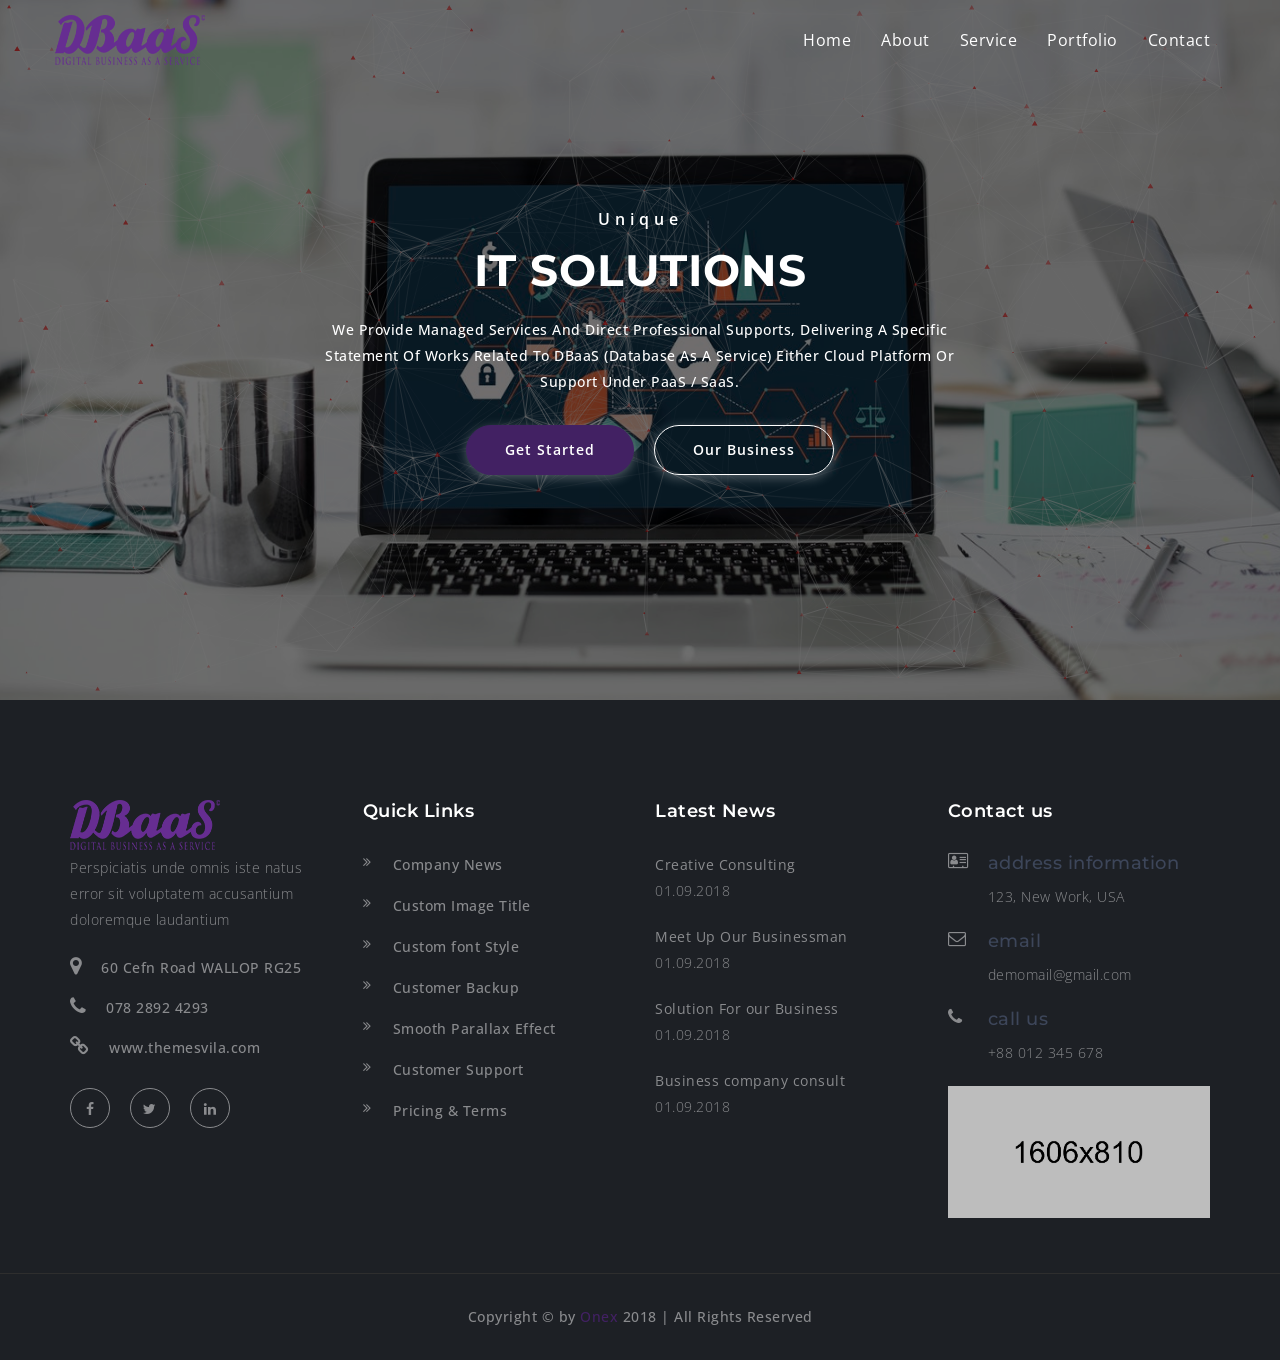
<file: index.html>
<!DOCTYPE HTML>
<html lang="en-US">
	<head>
    <title>DBaaS - IT Solutions</title>
    <base href="dbaas-solutions">
		<meta charset="utf-8">
		<meta http-equiv="X-UA-Compatible" content="IE=edge">
		<meta name="viewport" content="width=device-width, initial-scale=1">
		<link href="https://fonts.googleapis.com/css?family=Montserrat:300,300i,400,400i,500,600,700,800" rel="stylesheet">
		<link href="https://fonts.googleapis.com/css?family=Open+Sans:300,300i,400,400i,600,700,800" rel="stylesheet">
		<link href="assets/css/bootstrap.min.css" rel="stylesheet">
		<link href="assets/fonts/font-awesome.min.css" rel="stylesheet">
		<link href="assets/fonts/themify-icons.css" rel="stylesheet">
		<link href="assets/css/owl.carousel.min.css" rel="stylesheet">
		<link href="assets/css/owl.theme.default.min.css" rel="stylesheet">
		<link href="assets/css/slicknav.min.css" rel="stylesheet">
		<link href="assets/css/lightbox.min.css" rel="stylesheet">
		<link href="assets/css/normalize.css" rel="stylesheet" />
		<link href="assets/css/animate.css" rel="stylesheet" />
		<link href="assets/css/responsive.css" rel="stylesheet">
		<!-- HTML5 shim and Respond.js IE8 support of HTML5 elements and media queries -->
		<!-- WARNING: Respond.js doesn't work if you view the page via file:// -->
		<!--[if lt IE 9]>
		  <script src="https://oss.maxcdn.com/html5shiv/3.7.2/html5shiv.min.js"></script>
		  <script src="https://oss.maxcdn.com/respond/1.4.2/respond.min.js"></script>
		<![endif]-->
	<link rel="stylesheet" href="styles.a20da875c60dab634c15.css"></head>
	
	<body data-spy="scroll" data-offset="80">
	

	
<app-root>
  	<!-- START PRELOADER -->
    <div class="preloader">
      <div class="spinner">
        <div class="double-bounce1"></div>
        <div class="double-bounce2"></div>
      </div>
    </div>
  <!-- END PRELOADER -->		
</app-root>

	
	<script type="text/javascript" src="runtime.ec2944dd8b20ec099bf3.js"></script><script type="text/javascript" src="polyfills.20ab2d163684112c2aba.js"></script><script type="text/javascript" src="main.13037863581347e65330.js"></script></body>
</html>
</file>
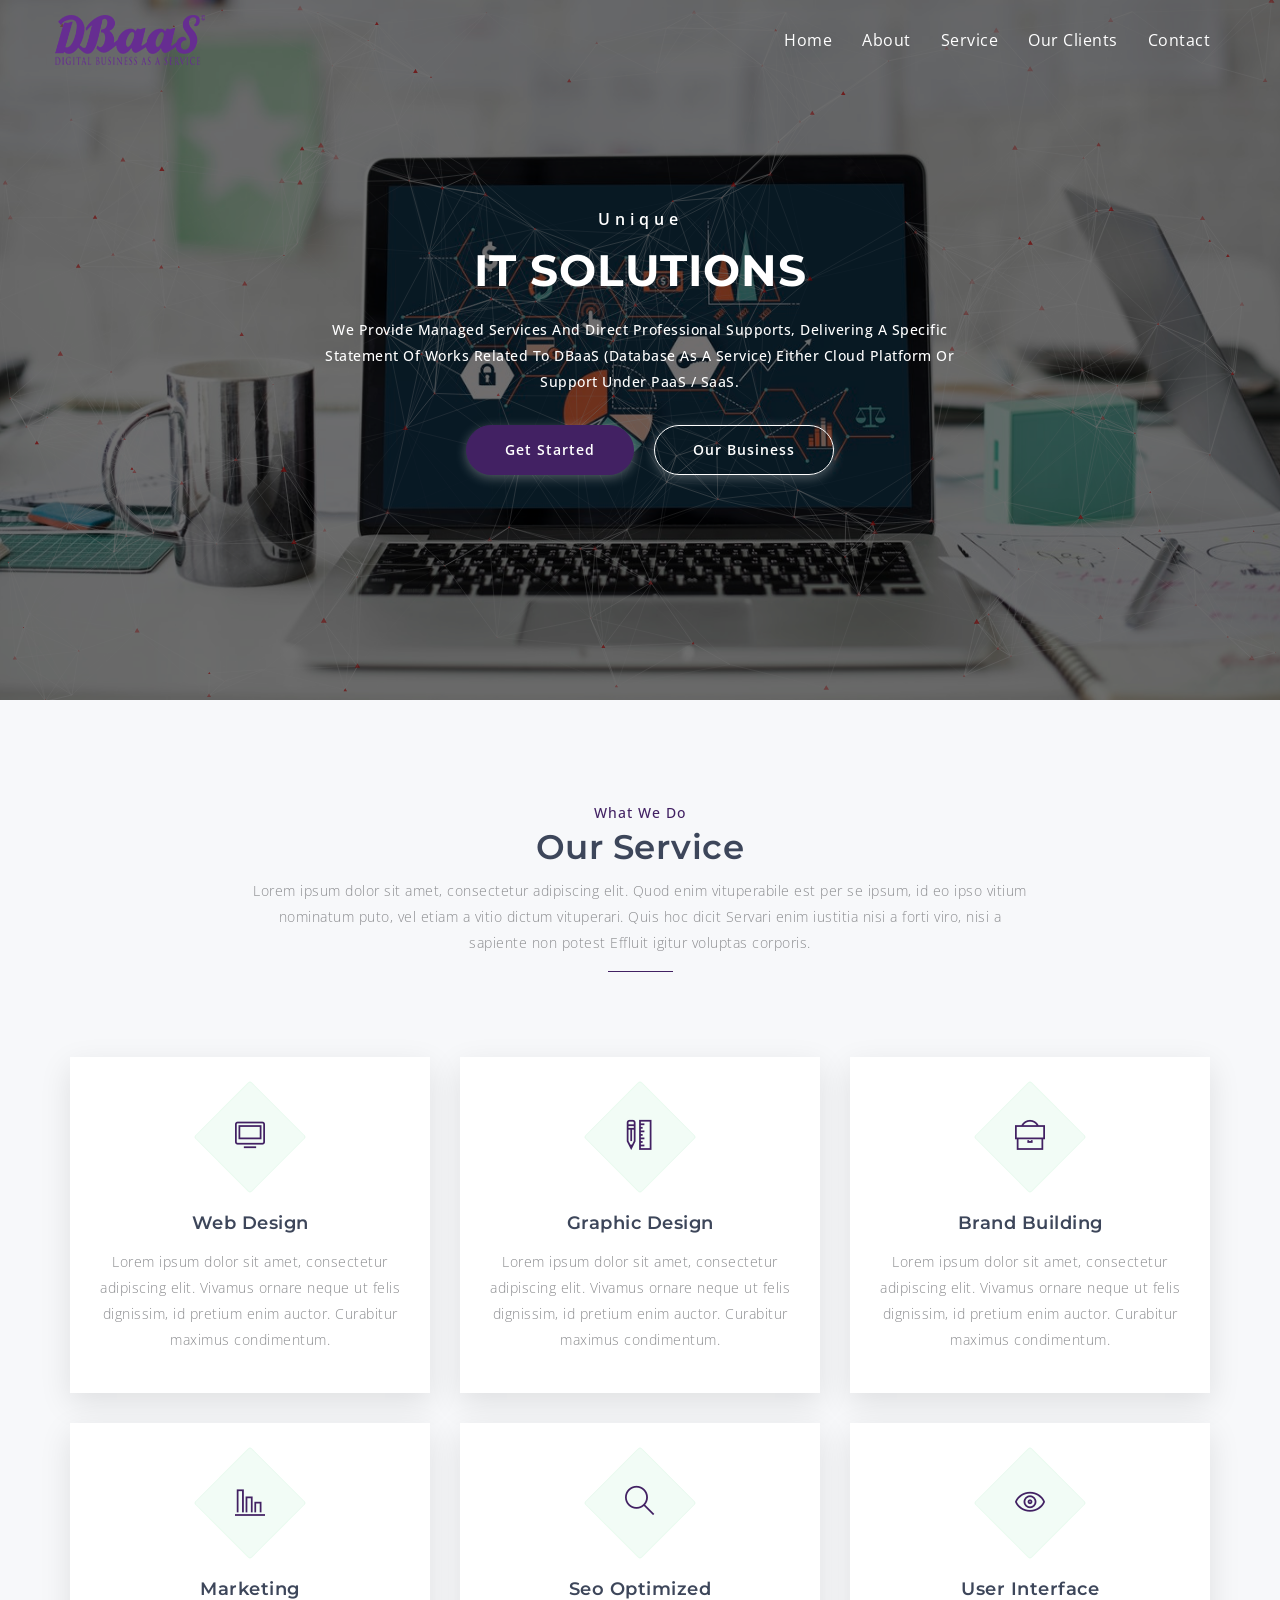
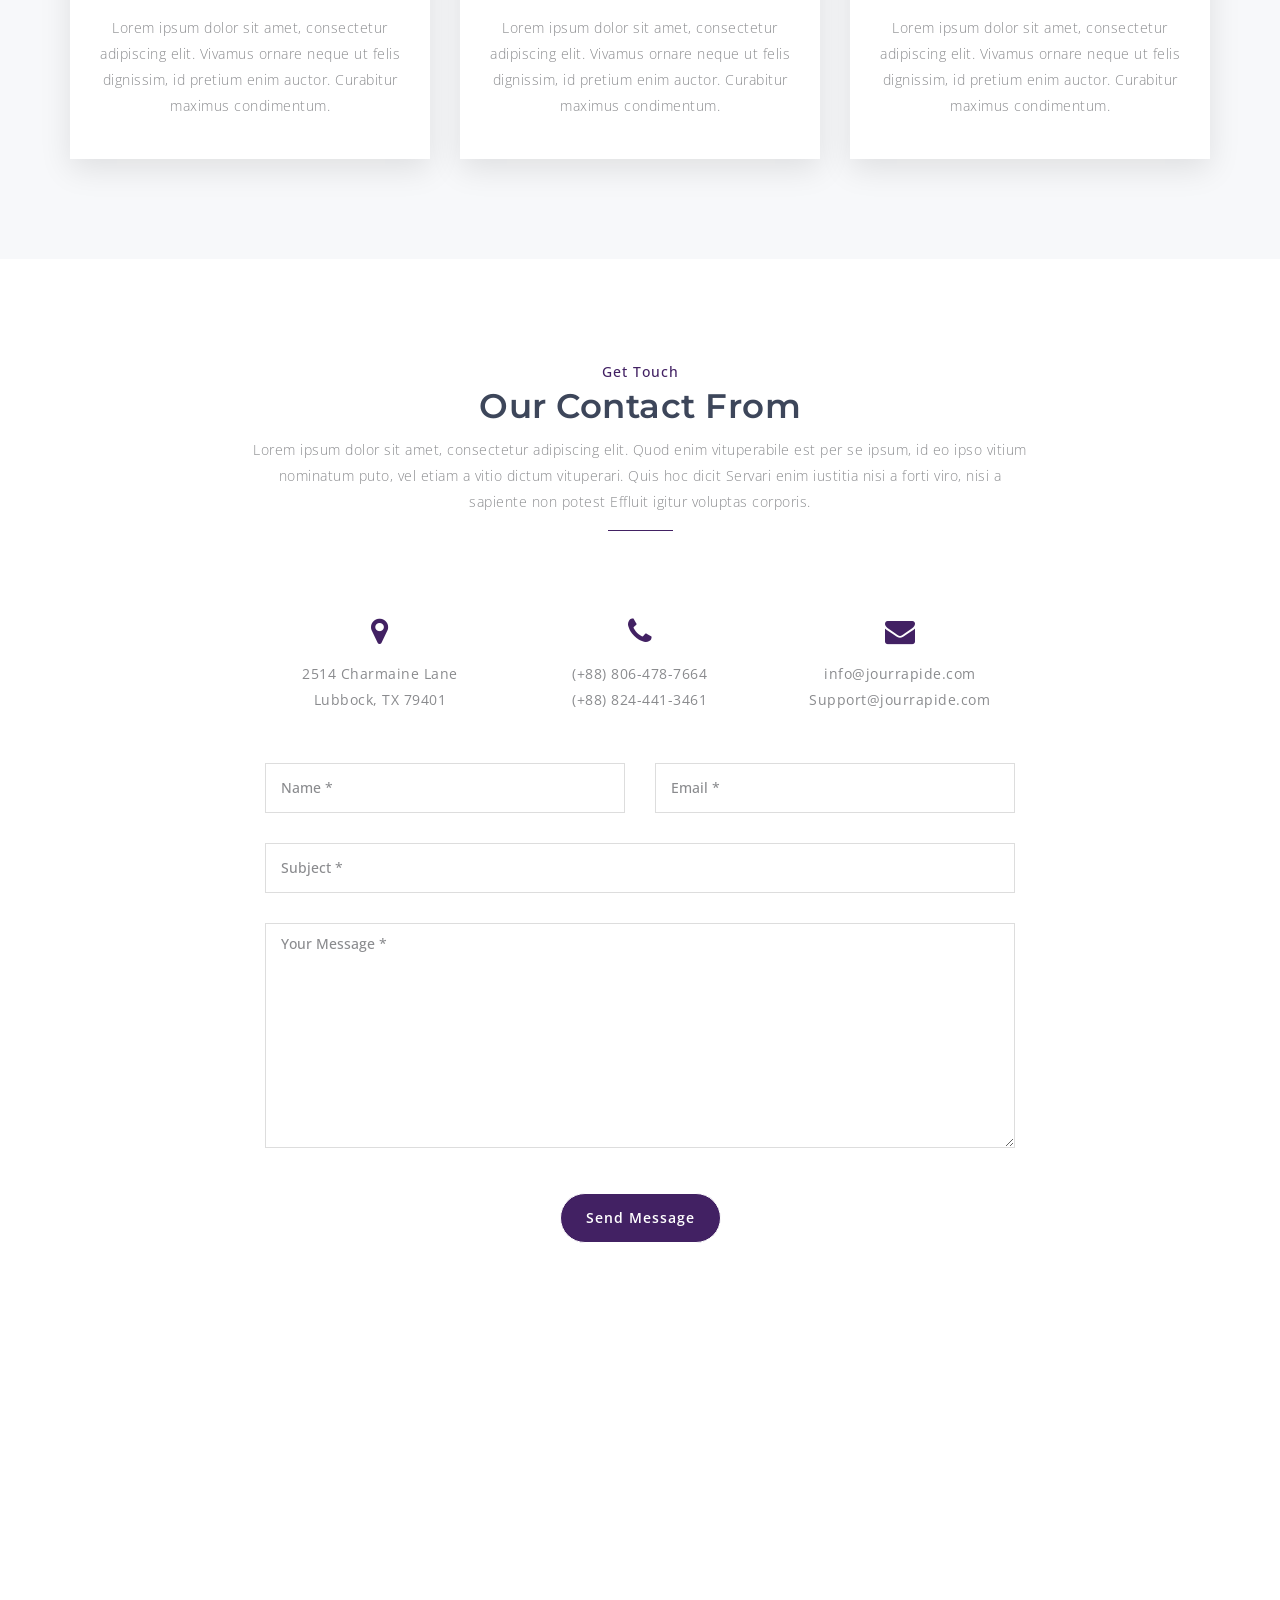
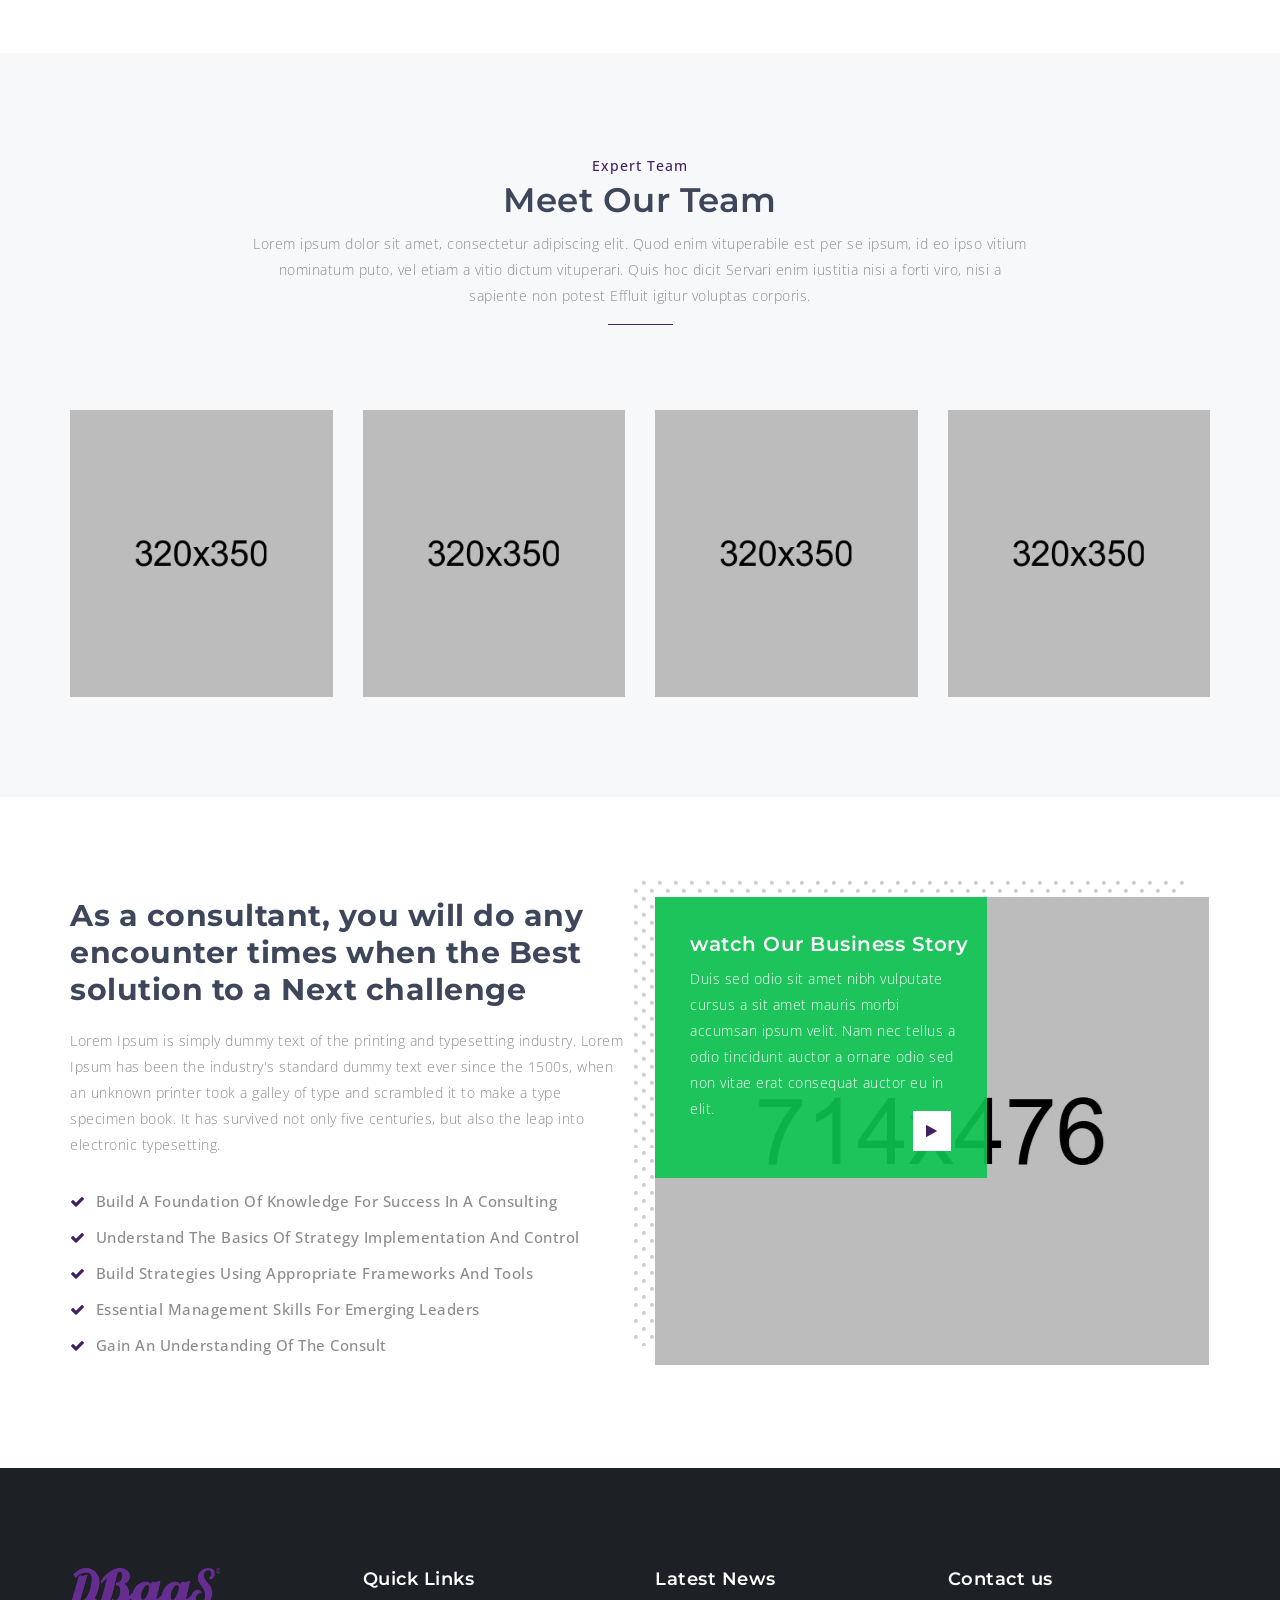
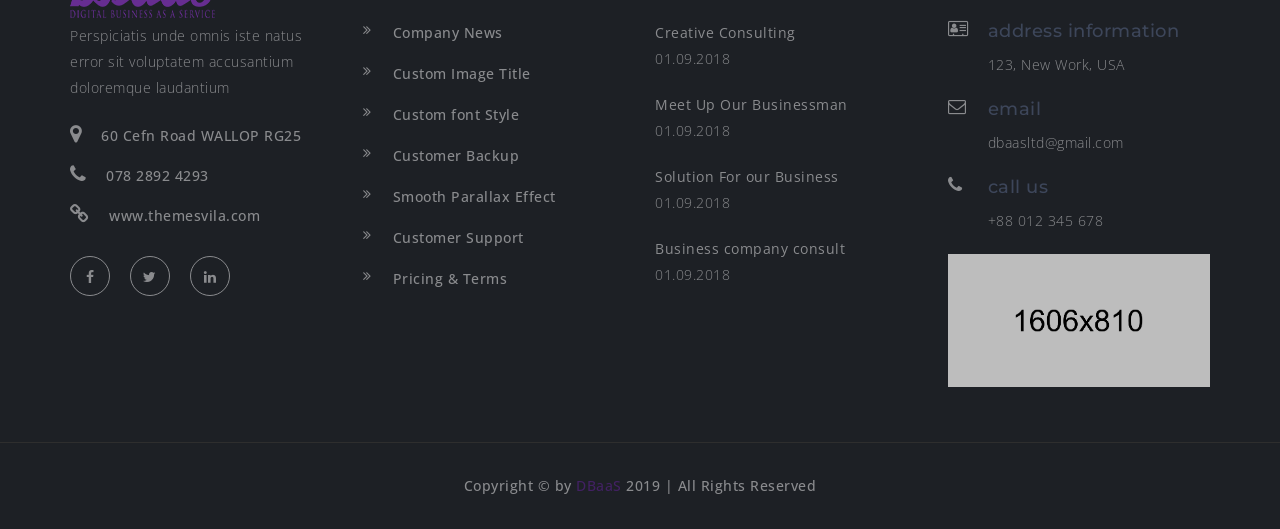
<file: docs/index.html>
<!DOCTYPE HTML>
<html lang="en-US">
	<head>
    <title>DBaaS - IT Solutions</title>
    <base href="dbaas-solution">		<meta charset="utf-8">
		<meta http-equiv="X-UA-Compatible" content="IE=edge">
		<meta name="viewport" content="width=device-width, initial-scale=1">
		<link href="https://fonts.googleapis.com/css?family=Montserrat:300,300i,400,400i,500,600,700,800" rel="stylesheet">
		<link href="https://fonts.googleapis.com/css?family=Open+Sans:300,300i,400,400i,600,700,800" rel="stylesheet">
		<link href="assets/css/bootstrap.min.css" rel="stylesheet">
		<link href="assets/fonts/font-awesome.min.css" rel="stylesheet">
		<link href="assets/fonts/themify-icons.css" rel="stylesheet">
		<link href="assets/css/owl.carousel.min.css" rel="stylesheet">
		<link href="assets/css/owl.theme.default.min.css" rel="stylesheet">
		<link href="assets/css/slicknav.min.css" rel="stylesheet">
		<link href="assets/css/lightbox.min.css" rel="stylesheet">
		<link href="assets/css/normalize.css" rel="stylesheet" />
		<link href="assets/css/animate.css" rel="stylesheet" />
		<link href="assets/css/responsive.css" rel="stylesheet">
		<!-- HTML5 shim and Respond.js IE8 support of HTML5 elements and media queries -->
		<!-- WARNING: Respond.js doesn't work if you view the page via file:// -->
		<!--[if lt IE 9]>
		  <script src="https://oss.maxcdn.com/html5shiv/3.7.2/html5shiv.min.js"></script>
		  <script src="https://oss.maxcdn.com/respond/1.4.2/respond.min.js"></script>
		<![endif]-->
	<link rel="stylesheet" href="styles.3904269468c58698eb0a.css"></head>
	
	<body data-spy="scroll" data-offset="80">
	

	
<app-root>
  	<!-- START PRELOADER -->
    <div class="preloader">
      <div class="spinner">
        <div class="double-bounce1"></div>
        <div class="double-bounce2"></div>
      </div>
    </div>
  <!-- END PRELOADER -->		
</app-root>

	
	<script type="text/javascript" src="runtime.ec2944dd8b20ec099bf3.js"></script><script type="text/javascript" src="polyfills.4c686a24ea7995742446.js"></script><script type="text/javascript" src="main.d52f32dde9e08d12f000.js"></script></body>
</html>
</file>
<file: assets/fonts/themify-icons.css>
@font-face {
	font-family: 'themify';
	src:url('themify.eot?-fvbane');
	src:url('themify.eot?#iefix-fvbane') format('embedded-opentype'),
		url('themify.woff?-fvbane') format('woff'),
		url('themify.ttf?-fvbane') format('truetype'),
		url('themify.svg?-fvbane#themify') format('svg');
	font-weight: normal;
	font-style: normal;
}

[class^="ti-"], [class*=" ti-"] {
	font-family: 'themify';
	speak: none;
	font-style: normal;
	font-weight: normal;
	font-variant: normal;
	text-transform: none;
	line-height: 1;

	/* Better Font Rendering =========== */
	-webkit-font-smoothing: antialiased;
	-moz-osx-font-smoothing: grayscale;
}

.ti-wand:before {
	content: "\e600";
}
.ti-volume:before {
	content: "\e601";
}
.ti-user:before {
	content: "\e602";
}
.ti-unlock:before {
	content: "\e603";
}
.ti-unlink:before {
	content: "\e604";
}
.ti-trash:before {
	content: "\e605";
}
.ti-thought:before {
	content: "\e606";
}
.ti-target:before {
	content: "\e607";
}
.ti-tag:before {
	content: "\e608";
}
.ti-tablet:before {
	content: "\e609";
}
.ti-star:before {
	content: "\e60a";
}
.ti-spray:before {
	content: "\e60b";
}
.ti-signal:before {
	content: "\e60c";
}
.ti-shopping-cart:before {
	content: "\e60d";
}
.ti-shopping-cart-full:before {
	content: "\e60e";
}
.ti-settings:before {
	content: "\e60f";
}
.ti-search:before {
	content: "\e610";
}
.ti-zoom-in:before {
	content: "\e611";
}
.ti-zoom-out:before {
	content: "\e612";
}
.ti-cut:before {
	content: "\e613";
}
.ti-ruler:before {
	content: "\e614";
}
.ti-ruler-pencil:before {
	content: "\e615";
}
.ti-ruler-alt:before {
	content: "\e616";
}
.ti-bookmark:before {
	content: "\e617";
}
.ti-bookmark-alt:before {
	content: "\e618";
}
.ti-reload:before {
	content: "\e619";
}
.ti-plus:before {
	content: "\e61a";
}
.ti-pin:before {
	content: "\e61b";
}
.ti-pencil:before {
	content: "\e61c";
}
.ti-pencil-alt:before {
	content: "\e61d";
}
.ti-paint-roller:before {
	content: "\e61e";
}
.ti-paint-bucket:before {
	content: "\e61f";
}
.ti-na:before {
	content: "\e620";
}
.ti-mobile:before {
	content: "\e621";
}
.ti-minus:before {
	content: "\e622";
}
.ti-medall:before {
	content: "\e623";
}
.ti-medall-alt:before {
	content: "\e624";
}
.ti-marker:before {
	content: "\e625";
}
.ti-marker-alt:before {
	content: "\e626";
}
.ti-arrow-up:before {
	content: "\e627";
}
.ti-arrow-right:before {
	content: "\e628";
}
.ti-arrow-left:before {
	content: "\e629";
}
.ti-arrow-down:before {
	content: "\e62a";
}
.ti-lock:before {
	content: "\e62b";
}
.ti-location-arrow:before {
	content: "\e62c";
}
.ti-link:before {
	content: "\e62d";
}
.ti-layout:before {
	content: "\e62e";
}
.ti-layers:before {
	content: "\e62f";
}
.ti-layers-alt:before {
	content: "\e630";
}
.ti-key:before {
	content: "\e631";
}
.ti-import:before {
	content: "\e632";
}
.ti-image:before {
	content: "\e633";
}
.ti-heart:before {
	content: "\e634";
}
.ti-heart-broken:before {
	content: "\e635";
}
.ti-hand-stop:before {
	content: "\e636";
}
.ti-hand-open:before {
	content: "\e637";
}
.ti-hand-drag:before {
	content: "\e638";
}
.ti-folder:before {
	content: "\e639";
}
.ti-flag:before {
	content: "\e63a";
}
.ti-flag-alt:before {
	content: "\e63b";
}
.ti-flag-alt-2:before {
	content: "\e63c";
}
.ti-eye:before {
	content: "\e63d";
}
.ti-export:before {
	content: "\e63e";
}
.ti-exchange-vertical:before {
	content: "\e63f";
}
.ti-desktop:before {
	content: "\e640";
}
.ti-cup:before {
	content: "\e641";
}
.ti-crown:before {
	content: "\e642";
}
.ti-comments:before {
	content: "\e643";
}
.ti-comment:before {
	content: "\e644";
}
.ti-comment-alt:before {
	content: "\e645";
}
.ti-close:before {
	content: "\e646";
}
.ti-clip:before {
	content: "\e647";
}
.ti-angle-up:before {
	content: "\e648";
}
.ti-angle-right:before {
	content: "\e649";
}
.ti-angle-left:before {
	content: "\e64a";
}
.ti-angle-down:before {
	content: "\e64b";
}
.ti-check:before {
	content: "\e64c";
}
.ti-check-box:before {
	content: "\e64d";
}
.ti-camera:before {
	content: "\e64e";
}
.ti-announcement:before {
	content: "\e64f";
}
.ti-brush:before {
	content: "\e650";
}
.ti-briefcase:before {
	content: "\e651";
}
.ti-bolt:before {
	content: "\e652";
}
.ti-bolt-alt:before {
	content: "\e653";
}
.ti-blackboard:before {
	content: "\e654";
}
.ti-bag:before {
	content: "\e655";
}
.ti-move:before {
	content: "\e656";
}
.ti-arrows-vertical:before {
	content: "\e657";
}
.ti-arrows-horizontal:before {
	content: "\e658";
}
.ti-fullscreen:before {
	content: "\e659";
}
.ti-arrow-top-right:before {
	content: "\e65a";
}
.ti-arrow-top-left:before {
	content: "\e65b";
}
.ti-arrow-circle-up:before {
	content: "\e65c";
}
.ti-arrow-circle-right:before {
	content: "\e65d";
}
.ti-arrow-circle-left:before {
	content: "\e65e";
}
.ti-arrow-circle-down:before {
	content: "\e65f";
}
.ti-angle-double-up:before {
	content: "\e660";
}
.ti-angle-double-right:before {
	content: "\e661";
}
.ti-angle-double-left:before {
	content: "\e662";
}
.ti-angle-double-down:before {
	content: "\e663";
}
.ti-zip:before {
	content: "\e664";
}
.ti-world:before {
	content: "\e665";
}
.ti-wheelchair:before {
	content: "\e666";
}
.ti-view-list:before {
	content: "\e667";
}
.ti-view-list-alt:before {
	content: "\e668";
}
.ti-view-grid:before {
	content: "\e669";
}
.ti-uppercase:before {
	content: "\e66a";
}
.ti-upload:before {
	content: "\e66b";
}
.ti-underline:before {
	content: "\e66c";
}
.ti-truck:before {
	content: "\e66d";
}
.ti-timer:before {
	content: "\e66e";
}
.ti-ticket:before {
	content: "\e66f";
}
.ti-thumb-up:before {
	content: "\e670";
}
.ti-thumb-down:before {
	content: "\e671";
}
.ti-text:before {
	content: "\e672";
}
.ti-stats-up:before {
	content: "\e673";
}
.ti-stats-down:before {
	content: "\e674";
}
.ti-split-v:before {
	content: "\e675";
}
.ti-split-h:before {
	content: "\e676";
}
.ti-smallcap:before {
	content: "\e677";
}
.ti-shine:before {
	content: "\e678";
}
.ti-shift-right:before {
	content: "\e679";
}
.ti-shift-left:before {
	content: "\e67a";
}
.ti-shield:before {
	content: "\e67b";
}
.ti-notepad:before {
	content: "\e67c";
}
.ti-server:before {
	content: "\e67d";
}
.ti-quote-right:before {
	content: "\e67e";
}
.ti-quote-left:before {
	content: "\e67f";
}
.ti-pulse:before {
	content: "\e680";
}
.ti-printer:before {
	content: "\e681";
}
.ti-power-off:before {
	content: "\e682";
}
.ti-plug:before {
	content: "\e683";
}
.ti-pie-chart:before {
	content: "\e684";
}
.ti-paragraph:before {
	content: "\e685";
}
.ti-panel:before {
	content: "\e686";
}
.ti-package:before {
	content: "\e687";
}
.ti-music:before {
	content: "\e688";
}
.ti-music-alt:before {
	content: "\e689";
}
.ti-mouse:before {
	content: "\e68a";
}
.ti-mouse-alt:before {
	content: "\e68b";
}
.ti-money:before {
	content: "\e68c";
}
.ti-microphone:before {
	content: "\e68d";
}
.ti-menu:before {
	content: "\e68e";
}
.ti-menu-alt:before {
	content: "\e68f";
}
.ti-map:before {
	content: "\e690";
}
.ti-map-alt:before {
	content: "\e691";
}
.ti-loop:before {
	content: "\e692";
}
.ti-location-pin:before {
	content: "\e693";
}
.ti-list:before {
	content: "\e694";
}
.ti-light-bulb:before {
	content: "\e695";
}
.ti-Italic:before {
	content: "\e696";
}
.ti-info:before {
	content: "\e697";
}
.ti-infinite:before {
	content: "\e698";
}
.ti-id-badge:before {
	content: "\e699";
}
.ti-hummer:before {
	content: "\e69a";
}
.ti-home:before {
	content: "\e69b";
}
.ti-help:before {
	content: "\e69c";
}
.ti-headphone:before {
	content: "\e69d";
}
.ti-harddrives:before {
	content: "\e69e";
}
.ti-harddrive:before {
	content: "\e69f";
}
.ti-gift:before {
	content: "\e6a0";
}
.ti-game:before {
	content: "\e6a1";
}
.ti-filter:before {
	content: "\e6a2";
}
.ti-files:before {
	content: "\e6a3";
}
.ti-file:before {
	content: "\e6a4";
}
.ti-eraser:before {
	content: "\e6a5";
}
.ti-envelope:before {
	content: "\e6a6";
}
.ti-download:before {
	content: "\e6a7";
}
.ti-direction:before {
	content: "\e6a8";
}
.ti-direction-alt:before {
	content: "\e6a9";
}
.ti-dashboard:before {
	content: "\e6aa";
}
.ti-control-stop:before {
	content: "\e6ab";
}
.ti-control-shuffle:before {
	content: "\e6ac";
}
.ti-control-play:before {
	content: "\e6ad";
}
.ti-control-pause:before {
	content: "\e6ae";
}
.ti-control-forward:before {
	content: "\e6af";
}
.ti-control-backward:before {
	content: "\e6b0";
}
.ti-cloud:before {
	content: "\e6b1";
}
.ti-cloud-up:before {
	content: "\e6b2";
}
.ti-cloud-down:before {
	content: "\e6b3";
}
.ti-clipboard:before {
	content: "\e6b4";
}
.ti-car:before {
	content: "\e6b5";
}
.ti-calendar:before {
	content: "\e6b6";
}
.ti-book:before {
	content: "\e6b7";
}
.ti-bell:before {
	content: "\e6b8";
}
.ti-basketball:before {
	content: "\e6b9";
}
.ti-bar-chart:before {
	content: "\e6ba";
}
.ti-bar-chart-alt:before {
	content: "\e6bb";
}
.ti-back-right:before {
	content: "\e6bc";
}
.ti-back-left:before {
	content: "\e6bd";
}
.ti-arrows-corner:before {
	content: "\e6be";
}
.ti-archive:before {
	content: "\e6bf";
}
.ti-anchor:before {
	content: "\e6c0";
}
.ti-align-right:before {
	content: "\e6c1";
}
.ti-align-left:before {
	content: "\e6c2";
}
.ti-align-justify:before {
	content: "\e6c3";
}
.ti-align-center:before {
	content: "\e6c4";
}
.ti-alert:before {
	content: "\e6c5";
}
.ti-alarm-clock:before {
	content: "\e6c6";
}
.ti-agenda:before {
	content: "\e6c7";
}
.ti-write:before {
	content: "\e6c8";
}
.ti-window:before {
	content: "\e6c9";
}
.ti-widgetized:before {
	content: "\e6ca";
}
.ti-widget:before {
	content: "\e6cb";
}
.ti-widget-alt:before {
	content: "\e6cc";
}
.ti-wallet:before {
	content: "\e6cd";
}
.ti-video-clapper:before {
	content: "\e6ce";
}
.ti-video-camera:before {
	content: "\e6cf";
}
.ti-vector:before {
	content: "\e6d0";
}
.ti-themify-logo:before {
	content: "\e6d1";
}
.ti-themify-favicon:before {
	content: "\e6d2";
}
.ti-themify-favicon-alt:before {
	content: "\e6d3";
}
.ti-support:before {
	content: "\e6d4";
}
.ti-stamp:before {
	content: "\e6d5";
}
.ti-split-v-alt:before {
	content: "\e6d6";
}
.ti-slice:before {
	content: "\e6d7";
}
.ti-shortcode:before {
	content: "\e6d8";
}
.ti-shift-right-alt:before {
	content: "\e6d9";
}
.ti-shift-left-alt:before {
	content: "\e6da";
}
.ti-ruler-alt-2:before {
	content: "\e6db";
}
.ti-receipt:before {
	content: "\e6dc";
}
.ti-pin2:before {
	content: "\e6dd";
}
.ti-pin-alt:before {
	content: "\e6de";
}
.ti-pencil-alt2:before {
	content: "\e6df";
}
.ti-palette:before {
	content: "\e6e0";
}
.ti-more:before {
	content: "\e6e1";
}
.ti-more-alt:before {
	content: "\e6e2";
}
.ti-microphone-alt:before {
	content: "\e6e3";
}
.ti-magnet:before {
	content: "\e6e4";
}
.ti-line-double:before {
	content: "\e6e5";
}
.ti-line-dotted:before {
	content: "\e6e6";
}
.ti-line-dashed:before {
	content: "\e6e7";
}
.ti-layout-width-full:before {
	content: "\e6e8";
}
.ti-layout-width-default:before {
	content: "\e6e9";
}
.ti-layout-width-default-alt:before {
	content: "\e6ea";
}
.ti-layout-tab:before {
	content: "\e6eb";
}
.ti-layout-tab-window:before {
	content: "\e6ec";
}
.ti-layout-tab-v:before {
	content: "\e6ed";
}
.ti-layout-tab-min:before {
	content: "\e6ee";
}
.ti-layout-slider:before {
	content: "\e6ef";
}
.ti-layout-slider-alt:before {
	content: "\e6f0";
}
.ti-layout-sidebar-right:before {
	content: "\e6f1";
}
.ti-layout-sidebar-none:before {
	content: "\e6f2";
}
.ti-layout-sidebar-left:before {
	content: "\e6f3";
}
.ti-layout-placeholder:before {
	content: "\e6f4";
}
.ti-layout-menu:before {
	content: "\e6f5";
}
.ti-layout-menu-v:before {
	content: "\e6f6";
}
.ti-layout-menu-separated:before {
	content: "\e6f7";
}
.ti-layout-menu-full:before {
	content: "\e6f8";
}
.ti-layout-media-right-alt:before {
	content: "\e6f9";
}
.ti-layout-media-right:before {
	content: "\e6fa";
}
.ti-layout-media-overlay:before {
	content: "\e6fb";
}
.ti-layout-media-overlay-alt:before {
	content: "\e6fc";
}
.ti-layout-media-overlay-alt-2:before {
	content: "\e6fd";
}
.ti-layout-media-left-alt:before {
	content: "\e6fe";
}
.ti-layout-media-left:before {
	content: "\e6ff";
}
.ti-layout-media-center-alt:before {
	content: "\e700";
}
.ti-layout-media-center:before {
	content: "\e701";
}
.ti-layout-list-thumb:before {
	content: "\e702";
}
.ti-layout-list-thumb-alt:before {
	content: "\e703";
}
.ti-layout-list-post:before {
	content: "\e704";
}
.ti-layout-list-large-image:before {
	content: "\e705";
}
.ti-layout-line-solid:before {
	content: "\e706";
}
.ti-layout-grid4:before {
	content: "\e707";
}
.ti-layout-grid3:before {
	content: "\e708";
}
.ti-layout-grid2:before {
	content: "\e709";
}
.ti-layout-grid2-thumb:before {
	content: "\e70a";
}
.ti-layout-cta-right:before {
	content: "\e70b";
}
.ti-layout-cta-left:before {
	content: "\e70c";
}
.ti-layout-cta-center:before {
	content: "\e70d";
}
.ti-layout-cta-btn-right:before {
	content: "\e70e";
}
.ti-layout-cta-btn-left:before {
	content: "\e70f";
}
.ti-layout-column4:before {
	content: "\e710";
}
.ti-layout-column3:before {
	content: "\e711";
}
.ti-layout-column2:before {
	content: "\e712";
}
.ti-layout-accordion-separated:before {
	content: "\e713";
}
.ti-layout-accordion-merged:before {
	content: "\e714";
}
.ti-layout-accordion-list:before {
	content: "\e715";
}
.ti-ink-pen:before {
	content: "\e716";
}
.ti-info-alt:before {
	content: "\e717";
}
.ti-help-alt:before {
	content: "\e718";
}
.ti-headphone-alt:before {
	content: "\e719";
}
.ti-hand-point-up:before {
	content: "\e71a";
}
.ti-hand-point-right:before {
	content: "\e71b";
}
.ti-hand-point-left:before {
	content: "\e71c";
}
.ti-hand-point-down:before {
	content: "\e71d";
}
.ti-gallery:before {
	content: "\e71e";
}
.ti-face-smile:before {
	content: "\e71f";
}
.ti-face-sad:before {
	content: "\e720";
}
.ti-credit-card:before {
	content: "\e721";
}
.ti-control-skip-forward:before {
	content: "\e722";
}
.ti-control-skip-backward:before {
	content: "\e723";
}
.ti-control-record:before {
	content: "\e724";
}
.ti-control-eject:before {
	content: "\e725";
}
.ti-comments-smiley:before {
	content: "\e726";
}
.ti-brush-alt:before {
	content: "\e727";
}
.ti-youtube:before {
	content: "\e728";
}
.ti-vimeo:before {
	content: "\e729";
}
.ti-twitter:before {
	content: "\e72a";
}
.ti-time:before {
	content: "\e72b";
}
.ti-tumblr:before {
	content: "\e72c";
}
.ti-skype:before {
	content: "\e72d";
}
.ti-share:before {
	content: "\e72e";
}
.ti-share-alt:before {
	content: "\e72f";
}
.ti-rocket:before {
	content: "\e730";
}
.ti-pinterest:before {
	content: "\e731";
}
.ti-new-window:before {
	content: "\e732";
}
.ti-microsoft:before {
	content: "\e733";
}
.ti-list-ol:before {
	content: "\e734";
}
.ti-linkedin:before {
	content: "\e735";
}
.ti-layout-sidebar-2:before {
	content: "\e736";
}
.ti-layout-grid4-alt:before {
	content: "\e737";
}
.ti-layout-grid3-alt:before {
	content: "\e738";
}
.ti-layout-grid2-alt:before {
	content: "\e739";
}
.ti-layout-column4-alt:before {
	content: "\e73a";
}
.ti-layout-column3-alt:before {
	content: "\e73b";
}
.ti-layout-column2-alt:before {
	content: "\e73c";
}
.ti-instagram:before {
	content: "\e73d";
}
.ti-google:before {
	content: "\e73e";
}
.ti-github:before {
	content: "\e73f";
}
.ti-flickr:before {
	content: "\e740";
}
.ti-facebook:before {
	content: "\e741";
}
.ti-dropbox:before {
	content: "\e742";
}
.ti-dribbble:before {
	content: "\e743";
}
.ti-apple:before {
	content: "\e744";
}
.ti-android:before {
	content: "\e745";
}
.ti-save:before {
	content: "\e746";
}
.ti-save-alt:before {
	content: "\e747";
}
.ti-yahoo:before {
	content: "\e748";
}
.ti-wordpress:before {
	content: "\e749";
}
.ti-vimeo-alt:before {
	content: "\e74a";
}
.ti-twitter-alt:before {
	content: "\e74b";
}
.ti-tumblr-alt:before {
	content: "\e74c";
}
.ti-trello:before {
	content: "\e74d";
}
.ti-stack-overflow:before {
	content: "\e74e";
}
.ti-soundcloud:before {
	content: "\e74f";
}
.ti-sharethis:before {
	content: "\e750";
}
.ti-sharethis-alt:before {
	content: "\e751";
}
.ti-reddit:before {
	content: "\e752";
}
.ti-pinterest-alt:before {
	content: "\e753";
}
.ti-microsoft-alt:before {
	content: "\e754";
}
.ti-linux:before {
	content: "\e755";
}
.ti-jsfiddle:before {
	content: "\e756";
}
.ti-joomla:before {
	content: "\e757";
}
.ti-html5:before {
	content: "\e758";
}
.ti-flickr-alt:before {
	content: "\e759";
}
.ti-email:before {
	content: "\e75a";
}
.ti-drupal:before {
	content: "\e75b";
}
.ti-dropbox-alt:before {
	content: "\e75c";
}
.ti-css3:before {
	content: "\e75d";
}
.ti-rss:before {
	content: "\e75e";
}
.ti-rss-alt:before {
	content: "\e75f";
}
</file>
<file: assets/css/responsive.css>
@media(max-width: 991px){
	.nav>li>a {
		padding: 15px 12px;
	}
	.main_menu li a {
		font-size: 14px;
	}
	.gradient_bg h1, .single-slide-item h1{
		font-size: 30px;
	}
	.gradient_bg p,
	.single-slide-item p{
		max-width: 85%;
	}
	.quick_quote h3 {
		font-size: 24px;
	}
	.single_about_area {
		margin-bottom: 50px;
	}
	.section_heading p {
		max-width: 680px;
	}
	.single_counter.md_no_border {
		border: none;
	}
	.testi_content {
		padding: 60px 80px;
	}
	.testimonial{
		margin: 0 120px;
		padding-bottom: 60px;
	}
	.signup_form .sub_btn{
		margin-top: 10px;
	}
	.single_footer {
		margin-bottom: 30px;
	}
}

@media (max-width:767px) {
	.navbar-brand { padding-left: 20px; }
	.main_menu{
		display:none;
	}
	.mobile-nav{
		display:block;
	}
	.slicknav_btn {
		background: transparent;
		border-radius: 0px;
		margin: 0 20px 0;
		font-size: 28px;
	}
	.slicknav_nav ul{
		margin: 0 0 20px 20px;
	}
	.slicknav_nav {
		background: #fff;
		width: 678px;
		margin: 0 auto;
	}
	.navbar-default .navbar-nav>li>a {
		color: #222;
	}
	.navbar-default.sticky_menu .slicknav_nav ul{
		margin: 0 0 0 20px;
	}
	.navbar-default.sticky_menu .slicknav_menu .slicknav_icon-bar{
		background-color: #0cc652;
	}
	.navbar-default.sticky_menu .slicknav_nav {
		width: 100%;
	}
	.navbar-default .slicknav_menu ul li a{
		padding-bottom: 0;
		transition: all 0.3s ease;
	}
	.navbar-default.sticky_menu .slicknav_menu ul li a{
		padding-bottom: 0;
		transition: all 0.3s ease;
	}
	.slicknav_menu {
		background: transparent;
		margin: 0;
		padding: 0;
	}
	.carousel-control{ display: none; }
	.single_counter.sm_border_none{
		border: none;
	}
	.newsletter {
		padding: 50px 0 105px;
	}
}
</file>
<file: styles.a20da875c60dab634c15.css>
body{font-family:"Open Sans",sans-serif;font-size:14px;color:#3d465a;font-weight:500;line-height:26px;letter-spacing:.5px;overflow-x:hidden}h1,h2,h3,h4,h5,h6{font-family:Montserrat,sans-serif;font-weight:600;line-height:normal}p{font-size:14px;font-weight:300;color:#8a8b8e;margin:0}ul{list-style:none;margin:0;padding:0}a:focus,a:hover{outline:0;text-decoration:none}img{max-width:100%}.padding_0{padding:0}.preloader{background:#fff;bottom:0;left:0;position:fixed;right:0;top:0;z-index:99999}.spinner{width:50px;height:50px;position:absolute;top:50%;left:50%;margin:-25px 0 0 -25px;font-size:10px;text-indent:-12345px;z-index:10000}.double-bounce1,.double-bounce2{width:100%;height:100%;border-radius:50%;background-color:#422163;opacity:.6;-ms-filter:"progid:DXImageTransform.Microsoft.Alpha(Opacity=60)";position:absolute;top:0;left:0;-webkit-animation:2s ease-in-out infinite sk-bounce;animation:2s ease-in-out infinite sk-bounce}.double-bounce2{-webkit-animation-delay:-1s;animation-delay:-1s}@-webkit-keyframes sk-bounce{0%,100%{-webkit-transform:scale(0)}50%{-webkit-transform:scale(1)}}@keyframes sk-bounce{0%,100%{transform:scale(0);-webkit-transform:scale(0)}50%{transform:scale(1);-webkit-transform:scale(1)}}.slide_content .slider_btn,.slide_content.slider_btn{background:0 0;border:1px solid #fff;margin-left:20px;border-radius:30px;box-shadow:0 3px 12px 0 rgba(255,255,255,.3);color:#fff;font-size:14px;margin-bottom:20px;padding:14px 38px;text-transform:capitalize;font-weight:600;letter-spacing:1px;transition:all .3s ease 0s}.slide_content .slider_btn.active_btn,.slide_content .slider_btn:hover{color:#fff;background:#422163;border-color:#422163;text-decoration:none}.main_btn{font-size:14px;padding:14px 25px;text-transform:capitalize;font-weight:600;letter-spacing:1px;margin-top:15px;border-radius:30px;border:1px solid #fff;background:#fff;color:#422163;transition:all .3s}.main_btn:focus,.main_btn:hover{background:#fff!important;color:#1d2025;border-color:#fff;outline:0}.white_bg .main_btn.wh_btn{background:#422163;color:#fff}.white_bg .main_btn.wh_btn:hover{background:#1d2025!important;color:#fff;border-color:#1d2025}.ct_btn{background:#422163;color:#fff;margin-top:30px}.ct_btn:hover{background:#1d2025!important;color:#fff;border-color:#1d2025}.text_white{color:#fff!important}.gray_bg{background:#f7f8fa}.section_padding{padding:100px 0;overflow:hidden}.pb_70{padding-bottom:70px}.section_heading{position:relative;padding-bottom:70px;overflow:hidden}.section_heading span{color:#422163;font-size:14px;letter-spacing:1px;font-weight:500;text-transform:capitalize;line-height:1}.section_heading h2{font-size:34px;margin-top:0;margin-bottom:10px;font-weight:600;text-transform:capitalize}.section_heading p{max-width:780px;margin:0 auto}.heading_border{margin:15px auto;padding:20p;width:65px;height:1px;background:#422163}.navbar-default{background-color:transparent;border:none;padding:15px 0}.navbar-brand{height:auto;padding:0}.navbar-default .navbar-nav>li>a{color:#fff}.navbar-default .navbar-nav>.active>a,.navbar-default .navbar-nav>.active>a:focus,.navbar-default .navbar-nav>.active>a:hover{color:#422163;background-color:transparent}.navbar-default .navbar-nav>li>a:focus,.navbar-default .navbar-nav>li>a:hover{color:#422163;background:0 0}.main_menu li a{color:#fff;font-size:16px;font-weight:400;letter-spacing:.5px;transition:all linear .3s}.mobile-nav{display:none}.navbar-default.sticky_menu{background-color:#fff;box-shadow:0 -1px 15px rgba(0,0,0,.5);padding:10px 0;width:100%;-webkit-animation:1s .2s both fadeInDown;animation:1s .2s both fadeInDown}.navbar-default.sticky_menu .navbar-nav>.active>a,.navbar-default.sticky_menu .navbar-nav>.active>a:focus,.navbar-default.sticky_menu .navbar-nav>.active>a:hover{color:#422163;background-color:transparent}.navbar-default.sticky_menu .navbar-nav>li>a{color:#1d2025}.navbar-default.sticky_menu .navbar-nav>li>a:hover{color:#422163}#header_area .navbar-toggle{background:#fff}#header_area .navbar-toggle:focus,#header_area .navbar-toggle:hover{background-color:#fff}#header_area .navbar-toggle .icon-bar{background-color:#422163}.welcome-area,.welcome-slider-area,.welcome-slider-area div{height:700px}.welcome-slider-area div.single-slide-item-tablecell,.welcome-slider-area div.single-slide-item-tablecell div{height:auto}.single-slide-item-table{display:table;text-align:center;width:100%}.single-slide-item-tablecell{display:table-cell;vertical-align:middle}.single-slide-item{position:relative;z-index:1}.single-slide-item:after{position:absolute;background:rgba(0,0,0,.56);left:0;top:0;width:100%;height:100%;content:"";z-index:-1}.carousel-fade .carousel-inner .active.left,.carousel-fade .carousel-inner .active.right,.carousel-fade .carousel-inner .item{opacity:1;filter:alpha(opacity=0);opacity:0;filter:alpha(opacity=0)}.slide_content .sm_text{color:#fff;font-size:16px;font-weight:600;margin-bottom:30px;letter-spacing:5px}.slide_content h1{color:#fff;font-size:44px;font-weight:700;margin-bottom:20px;margin-top:10px;letter-spacing:1px;text-transform:uppercase}.slide_content h1 span{color:#fff}.slide_content p{color:#fff;max-width:56%;text-transform:capitalize;margin:0 auto;font-weight:500}.slide_content span{color:#422163}.single_slide_item_button{margin-top:30px}.carousel-control{z-index:1;background-image:none!important;top:46.6%;width:55px;height:55px;border:1px solid #fff;border-radius:30px;line-height:55px;opacity:1;color:#fff;font-weight:400}.carousel-control:hover{background:#422163;border-color:#422163;color:#fff}.carousel-indicators{bottom:100px}#welcome-slide-carousel .carousel-indicators li{width:6px;height:6px;border-color:#fff;margin:0 5px;transition:all .3s ease-in-out}#welcome-slide-carousel .carousel-indicators li:hover{background:#fff;border-color:#fff}#welcome-slide-carousel .carousel-indicators .active{width:25px;background:#fff;border-color:#fff;color:#fff}.carousel-control i{font-size:20px;transition:all .3s ease-in-out}.carousel-control.left{margin-left:30px;transition:all .3s ease-in-out}.carousel-control.left:hover i{margin-left:-12px;color:#fff}.carousel-control.right{margin-right:30px;transition:all .3s ease-in-out}.carousel-control.right:hover i{margin-left:12px;color:#fff}.carousel-fade .carousel-inner .item{transition-property:opacity}.carousel-fade .carousel-inner .active,.carousel-fade .carousel-inner .next.left,.carousel-fade .carousel-inner .prev.right{opacity:1;filter:alpha(opacity=100)}.carousel-fade .carousel-inner .active.left,.carousel-fade .carousel-inner .active.right,.carousel-fade .carousel-inner .next,.carousel-fade .carousel-inner .prev{left:0;-webkit-transform:translate3d(0,0,0);transform:translate3d(0,0,0)}.particles{position:absolute;width:100%;height:100%;top:0}.gradient_bg{background:linear-gradient(136deg,rgba(7,118,49,1) 0,rgba(36,203,99,1) 100%)}.gradient_banner:after{content:"";background:0 0}.quick_quote{color:#fff;background:#422163;padding:30px 0;margin-bottom:-26px}.quick_quote h3{margin-bottom:10px;margin-top:10px;text-transform:capitalize;color:#fff;font-size:30px}.quick_quote p{color:#fff}.single_feature{background:#fff;padding:30px;margin-bottom:30px;position:relative;box-shadow:0 10px 40px rgba(0,0,0,.08)}.single_feature span.number{color:#eee;font-size:130px;position:absolute;top:45px;left:30%;width:100%;opacity:.4;font-weight:500}.single_feature i{font-size:40px;padding:25px 0;color:#422163}.single_feature h4{font-weight:600;font-size:18px;text-transform:capitalize;margin:25px 0 20px;transition:all .3s ease}.single_feature:hover h4{color:#422163}.single_about_area h3{font-size:30px;margin-top:0;margin-bottom:20px;font-weight:700}.single_about{margin-top:30px}.single_about .about_list ul li i{color:#422163;margin-right:10px}.single_about .about_list ul li{color:#8a8b8e;font-size:15px;text-transform:capitalize;margin:10px 0;font-weight:500}.video_area{position:relative;z-index:9}.video_area:before{position:absolute;content:"";top:-4%;left:-4%;width:100%;height:100%;z-index:1;background:url(bg-1.f18ca9de56faf1e15f1f.png)}.video_title{position:absolute;z-index:99;color:#fff;top:25px;left:35px}.video_title h5{font-size:20px}.video_title p{color:#fff;width:278px}.video_content{padding:214px 258px;position:relative;display:inline-block;z-index:9;margin:0}.video_content:before{position:absolute;height:60%;width:60%;left:0;top:0;content:"";z-index:-1;background:rgba(12,198,82,.9)}.video_button a i{color:#422163;border:1px solid #fff;padding:12px;background:#fff}.serviceBox{padding:40px 20px;background:#fff;text-align:center;box-shadow:0 10px 30px rgba(0,0,0,.1);margin-bottom:30px;position:relative;transition:all .3s ease 0s}.serviceBox .service-icon{display:inline-block;width:80px;height:80px;line-height:80px;font-size:30px;color:#422163;margin-bottom:35px;z-index:1;position:relative;transition:all .3s ease 0s}.serviceBox:hover .service-icon{color:#fff}.serviceBox .service-icon:before{content:"";width:100%;height:100%;border-radius:3px;background:rgba(12,198,82,.05);border:1px solid rgba(12,198,82,.05);position:absolute;top:0;left:0;z-index:-1;-webkit-transform:rotate(45deg);transform:rotate(45deg);transition:all .5s ease 0s}.serviceBox:hover .service-icon:before{border-color:#422163;background:#422163}.serviceBox .title{font-size:18px;font-weight:600;text-transform:capitalize;margin:0 0 15px}.serviceBox .description{margin:0}.port_content_wrap{position:relative;overflow:hidden;background:#000;margin:0 auto;width:100%}.port_content_wrap img{transition:all .4s ease-in-out;opacity:.9;margin:0 auto;width:100%}.port_content_wrap:hover img{-webkit-transform:scale(1.2);transform:scale(1.2);-webkit-filter:blur(5px);filter:blur(5px)}.port_content_wrap .caption{position:absolute;bottom:calc(50% - 30px);left:50%;-webkit-transform:translateX(-50%) translateY(50%);transform:translateX(-50%) translateY(50%);z-index:10;text-align:center;width:100%}.port_content_wrap:after,.port_content_wrap:before{position:absolute;content:"";height:0;width:0;background-color:transparent;transition:all .3s ease-in-out;opacity:0}.port_content_wrap:before{border-left:1px solid #fff;border-top:1px solid #fff;top:20px;left:20px;z-index:1}.port_content_wrap:after{border-right:1px solid #fff;border-bottom:1px solid #fff;bottom:20px;right:20px}.port_content_wrap:hover:after,.port_content_wrap:hover:before{height:40px;width:40px;opacity:1}.port_content_wrap .caption h3{color:#fff;margin-top:35px;margin-bottom:0;-webkit-transform:translateY(20px);transform:translateY(20px);transition:all .5s ease-in-out;opacity:0}.port_content_wrap .caption p{-webkit-transform:translateY(50px);transform:translateY(50px);color:rgba(255,255,255,.7);opacity:0;transition:all .5s ease-in-out}.port_content_wrap:hover .caption h3,.port_content_wrap:hover .caption p{opacity:1;-webkit-transform:translateY(0);transform:translateY(0);color:#fff}.port_content_wrap .link-wrap{position:absolute;top:calc(50% - 25px);right:50%;-webkit-transform:translateX(50%) translateY(-50%);transform:translateX(50%) translateY(-50%);z-index:10}.port_content_wrap .link-wrap a{display:inline-block;height:40px;width:40px;line-height:40px;background-color:rgba(0,0,0,.56);text-align:center;color:#fff;font-size:14px;opacity:0;border-radius:50%;transition:all .5s ease-in-out}.port_content_wrap .link-wrap a:first-child{-webkit-transform:translateY(-30px);transform:translateY(-30px);margin-right:5px}.port_content_wrap .link-wrap a:last-child{-webkit-transform:translateY(-60px);transform:translateY(-60px)}.port_content_wrap:hover .link-wrap a{opacity:1;-webkit-transform:translateY(0);transform:translateY(0)}.port_content_wrap .link-wrap a:hover{background-color:rgba(0,0,0,.76)}.our-team{text-align:center;overflow:hidden;margin-bottom:30px;position:relative}.our-team img{width:100%;height:auto}.our-team .team-content{width:100%;height:100%;background:rgba(12,198,82,.8);padding-top:35%;position:absolute;top:0;left:0;-webkit-transform:translateY(100%);transform:translateY(100%);transition:all .4s 0s}.our-team:hover .team-content{-webkit-transform:translateY(0);transform:translateY(0)}.our-team .title{display:block;font-size:18px;font-weight:800;letter-spacing:1px;color:#fff;text-transform:capitalize;margin:0 0 5px}.our-team .post{display:block;font-size:17px;color:#fff}.our-team .social{padding:0;margin:0;list-style:none}.our-team .social li{display:inline-block;margin-top:30px}.our-team .social li a{display:block;width:30px;height:30px;line-height:30px;border-radius:50%;background:#fff;font-size:15px;color:#3d465a;margin-right:5px;transition:all .5s ease 0s}.our-team .social li a:hover{background:#fff;text-decoration:none;color:#422163}#counterup{background:url(counter-bg.a903215b9e525df4bd20.jpg) 0 0/cover;position:relative;z-index:1}#counterup:after{top:0;left:0;content:"";width:100%;height:100%;background:rgba(0,0,0,.6);position:absolute;z-index:-1}.single_counter{margin-bottom:30px;border-right:1px solid #fff}.no_border{border:none}.single_counter i{font-size:30px;color:#fff;padding:15px;border-radius:50%;background:#422163}.single_counter .counter:after{content:"+";color:#fff;font-size:30px;padding-left:3px}.single_counter span{color:#fff;font-size:30px;font-weight:300;display:block;margin:25px 0 15px}.single_counter h4{text-transform:capitalize;font-weight:600;font-size:18px;color:#fff}#skill_area{overflow:hidden;position:relative;z-index:9}#skill_area:after{content:"";position:absolute;top:0;left:0;width:100%;height:100%;background:rgba(255,255,255,.9);z-index:-1}#skill_area .section_title{margin-bottom:30px}#skill_area .section_title h1{position:relative;padding-bottom:20px;margin-top:0;margin-bottom:0}#skill_area .section_title h1:after{content:"";width:40px;height:4px;background:#422163;left:0;bottom:0;position:absolute}.skill_content{margin-top:0}.skill_content .section_divider{float:left}.skill_content p{margin-bottom:30px}.progress_area{float:left;width:100%;margin-bottom:30px!important;margin:0 0 -50px}.skillbar{margin:0 0 20px;float:left;width:100%}.skillbar>span{font-size:15px;line-height:1;display:table;margin:0 0 10px;text-transform:capitalize}.skillbar>.progress{border-radius:0;height:5px;background:rgba(0,0,0,.05);overflow:visible}.skillbar>.progress .progress-bar{height:100%;position:relative;background:#422163}.skillbar>.progress .progress-bar span{position:absolute;right:-8px;bottom:100%;background:#422163;padding:2px 9px;font-size:12px;margin-bottom:-14px;border-radius:2px}.progress,.progress-bar{box-shadow:none}.pricingTable{border:1px solid rgba(12,198,82,.1);text-align:center;background:#422163;margin-bottom:30px;padding:0 0 30px;transition:all .5s ease 0s;position:relative}.listing-badges{position:absolute;top:0;z-index:999;right:0;width:100%;display:block;font-size:15px;padding:0;overflow:hidden;height:100px}.listing-badges .featured{float:left;-webkit-transform:rotate(-45deg);transform:rotate(-45deg);left:-67px;top:17px;position:relative;text-align:center;width:200px;font-size:14px;margin:0;background-color:#fff!important;padding:7px 10px;font-weight:500;color:#422163}.white_bg{border-color:rgba(0,0,0,.1);background:#fff;transition:all .4s}.pricingTable .pricingTable-header{padding:30px 0}.white_bg .heading{color:#3d465a!important}.pricingTable .heading{font-size:24px;font-weight:700;color:#fff;margin:10px 0;text-transform:capitalize}.white_bg .pricing_value{color:#3d465a!important}.pricingTable .pricing_value{margin-top:40px;color:#fff}.pricingTable .currency,.pricingTable .month{font-size:16px}.pricingTable .price-value{font-size:50px}.pricingTable .pricing-content ul{list-style:none;padding:0;margin:0 0 25px}.white_bg .pricing-content ul li{color:#8a8b8e!important}.pricingTable .pricing-content ul li{color:#fff;font-size:14px;line-height:35px}#testimonial{background:url(bg.a903215b9e525df4bd20.jpg) center center/cover;position:relative;z-index:1}#testimonial:after{top:0;left:0;content:"";width:100%;height:100%;background:rgba(255,255,255,.9);position:absolute;z-index:-1}.testi_content{color:#fff;background:#422163;padding:50px}#testimonial-slider{margin-top:75px}.testimonial{margin:0 60px}.testimonial .pic{width:100px;height:100px;border-radius:50%;overflow:hidden;margin:0 auto;top:-60px;left:0;right:0}.testimonial .pic img{width:100%;height:auto}.testimonial .description{text-align:center;font-weight:500;margin:20px 5px;position:relative;font-style:italic}.testimonial .description:before{content:"\f10d";font-family:FontAwesome;font-size:45px;color:#3d465a;position:absolute;top:0;left:-45px}.testimonial .title{display:inline-table;padding:10px 30px;margin:0 auto;font-size:18px;font-weight:500;color:#3d465a;letter-spacing:1px;text-transform:capitalize}.blog-content{background:#fff;padding:20px 20px 30px}.blog-content a h4{font-size:20px;text-transform:inherit;font-weight:600;line-height:28px;margin:10px 0;color:#3d465a}.blog-meta{border-bottom:1px solid #ddd;padding:10px 0;display:block}.blog-meta span{color:#3d465a;font-size:14px;font-weight:700;padding-right:10px}.blog-content a h4:hover{color:#422163}.single-blog{margin-top:30px;box-shadow:1px 1px 30px rgba(0,0,0,.05),-1px -1px 30px rgba(0,0,0,.05);position:relative;margin-bottom:30px}.read-more{color:#3d465a;font-weight:700;display:block;padding-top:10px;transition:all .3s}.read-more:hover{color:#422163}#blog .owl-dots{text-align:center}#blog .owl-dot{display:inline-block;width:10px;height:10px;margin:30px 5px 0;border-radius:30px;background:rgba(12,198,82,.3)}#blog .owl-dot.active,#blog .owl-dot:hover{background:#422163}.newsletter{padding:50px 0;background:#422163;position:relative;z-index:9}.newsletter:after{padding:50px 0;position:absolute;content:"";top:0;left:0;width:100%;height:100%;background:rgba(12,198,82,.9);z-index:-1}.signup_form h3{margin-bottom:10px;margin-top:0;color:#fff;font-size:30px;font-weight:600;text-transform:capitalize}.signup_form p{color:#fff;margin:0}.signup_form input{background:#fff;border-radius:0;border:1px solid #422163;color:#666;margin-bottom:0;transition:all .2s ease 0s;height:46px;line-height:46px;width:354px!important;box-shadow:none}.newsletter_form{margin-top:20px}.signup_form input:focus,.signup_form input:hover{border-color:#422163;background:#fff;box-shadow:none;outline:0}.signup_form .sub_btn{position:absolute;margin-top:1px;padding:11px 27px;box-shadow:none;border-radius:0;margin-left:0}.signup_form input::-moz-placeholder{color:#999;opacity:1}.signup_form input:-ms-input-placeholder{color:#999}.signup_form input::-webkit-input-placeholder{color:#999}#contact{position:relative;z-index:1}.contact_area{position:relative;top:100px;padding:100px 0;margin-top:-100px;background:#fff;z-index:999}.single_details{padding:0 0 50px}.contact_icon{color:#422163;font-size:30px;margin:0 0 15px}.single_details ul li{color:#8a8b8e;font-weight:400}#contact-form input[type=email],#contact-form input[type=password],#contact-form input[type=text]{background:0 0;border-color:#ddd;border-radius:0;box-shadow:none;color:#8a8b8e;height:50px;line-height:50px;padding:10px 15px;margin-bottom:15px;opacity:1;transition:all .3s ease-in-out}.form-control::-moz-placeholder{color:#8a8b8e;opacity:1}.form-control:-ms-input-placeholder{color:#8a8b8e}.form-control::-webkit-input-placeholder{color:#8a8b8e}#contact-form textarea{background:0 0;border-color:#ddd;border-radius:0;box-shadow:none;padding:10px 15px;color:#8a8b8e;height:225px;transition:all .3s ease-in-out}#contact-form input:focus,#contact-form textarea:focus{border-color:#422163;box-shadow:none;outline:0}#map{width:100%;height:410px}#footer{background:#1d2025;padding:100px 0 0}.single_footer img{margin-bottom:5px}.single_footer h4{color:#fff;margin:0 0 30px}.single_footer p{margin:0 0 15px}.sing_footer_about_address{margin-bottom:20px}.sing_footer_about_address ul{margin-left:0;list-style:none;padding-left:0}.sing_footer_about_address ul li{color:#8a8b8e;line-height:40px}.sing_footer_about_address ul li i{font-size:20px;color:#8a8b8e;padding-right:15px}.sing_about_social a{margin-right:20px;width:40px;height:40px;line-height:40px;text-align:center;border:1px solid #8a8b8e;display:inline-block;border-radius:50%;color:#8a8b8e;transition:all .5s}.sing_about_social a:focus,.sing_about_social a:hover{background:#422163;color:#fff;border-color:#422163;box-shadow:none}.sing_links_tags li{text-shadow:none;list-style:none;padding-bottom:15px;transition:.5s}.sing_links_tags li a{position:relative;color:#8a8b8e;padding-left:30px;transition:.5s ease-in-out}.sing_links_tags li a:before{position:absolute;content:"\f101";left:0;top:0;line-height:1em;font-family:FontAwesome}.sing_links_tags li a:hover{text-decoration:none;outline:0;color:#422163}.latest_news p a{color:#8a8b8e;font-weight:400;font-size:14px;transition:.5s ease-in-out}.latest_news p a:hover{color:#422163;text-decoration:none}.latest_news{margin-bottom:20px}.single_footer .footer_icon i{top:5px;float:left;font-size:18px;color:#8a8b8e}.single_footer .footer_info{margin-left:40px;margin-bottom:20px}.single_footer .footer_right_info h3{font-size:18px;color:#3d465a;margin-top:0;font-weight:500;letter-spacing:.5px}.single_footer .footer_right_info p{margin:0}.copyright_area{border-top:1px solid #2e2e2e;padding:30px 0;margin-top:50px}.copy_text p{font-weight:500}.copy_text p a{color:#422163}.topcontrol{background:#422163;bottom:5px;box-shadow:0 1px 10px 0 rgba(0,0,0,.2);color:#fff;cursor:pointer;font-size:25px;height:35px;width:35px;opacity:1;filter:alpha(opacity=100);padding:5px 10px;margin-bottom:70px;position:fixed;right:5px;margin-right:-5px;transition:all .2s ease 0s;z-index:999}.topcontrol:hover{background:#fff;color:#422163}
</file>
<file: docs/assets/fonts/themify-icons.css>
@font-face {
	font-family: 'themify';
	src:url('themify.eot?-fvbane');
	src:url('themify.eot?#iefix-fvbane') format('embedded-opentype'),
		url('themify.woff?-fvbane') format('woff'),
		url('themify.ttf?-fvbane') format('truetype'),
		url('themify.svg?-fvbane#themify') format('svg');
	font-weight: normal;
	font-style: normal;
}

[class^="ti-"], [class*=" ti-"] {
	font-family: 'themify';
	speak: none;
	font-style: normal;
	font-weight: normal;
	font-variant: normal;
	text-transform: none;
	line-height: 1;

	/* Better Font Rendering =========== */
	-webkit-font-smoothing: antialiased;
	-moz-osx-font-smoothing: grayscale;
}

.ti-wand:before {
	content: "\e600";
}
.ti-volume:before {
	content: "\e601";
}
.ti-user:before {
	content: "\e602";
}
.ti-unlock:before {
	content: "\e603";
}
.ti-unlink:before {
	content: "\e604";
}
.ti-trash:before {
	content: "\e605";
}
.ti-thought:before {
	content: "\e606";
}
.ti-target:before {
	content: "\e607";
}
.ti-tag:before {
	content: "\e608";
}
.ti-tablet:before {
	content: "\e609";
}
.ti-star:before {
	content: "\e60a";
}
.ti-spray:before {
	content: "\e60b";
}
.ti-signal:before {
	content: "\e60c";
}
.ti-shopping-cart:before {
	content: "\e60d";
}
.ti-shopping-cart-full:before {
	content: "\e60e";
}
.ti-settings:before {
	content: "\e60f";
}
.ti-search:before {
	content: "\e610";
}
.ti-zoom-in:before {
	content: "\e611";
}
.ti-zoom-out:before {
	content: "\e612";
}
.ti-cut:before {
	content: "\e613";
}
.ti-ruler:before {
	content: "\e614";
}
.ti-ruler-pencil:before {
	content: "\e615";
}
.ti-ruler-alt:before {
	content: "\e616";
}
.ti-bookmark:before {
	content: "\e617";
}
.ti-bookmark-alt:before {
	content: "\e618";
}
.ti-reload:before {
	content: "\e619";
}
.ti-plus:before {
	content: "\e61a";
}
.ti-pin:before {
	content: "\e61b";
}
.ti-pencil:before {
	content: "\e61c";
}
.ti-pencil-alt:before {
	content: "\e61d";
}
.ti-paint-roller:before {
	content: "\e61e";
}
.ti-paint-bucket:before {
	content: "\e61f";
}
.ti-na:before {
	content: "\e620";
}
.ti-mobile:before {
	content: "\e621";
}
.ti-minus:before {
	content: "\e622";
}
.ti-medall:before {
	content: "\e623";
}
.ti-medall-alt:before {
	content: "\e624";
}
.ti-marker:before {
	content: "\e625";
}
.ti-marker-alt:before {
	content: "\e626";
}
.ti-arrow-up:before {
	content: "\e627";
}
.ti-arrow-right:before {
	content: "\e628";
}
.ti-arrow-left:before {
	content: "\e629";
}
.ti-arrow-down:before {
	content: "\e62a";
}
.ti-lock:before {
	content: "\e62b";
}
.ti-location-arrow:before {
	content: "\e62c";
}
.ti-link:before {
	content: "\e62d";
}
.ti-layout:before {
	content: "\e62e";
}
.ti-layers:before {
	content: "\e62f";
}
.ti-layers-alt:before {
	content: "\e630";
}
.ti-key:before {
	content: "\e631";
}
.ti-import:before {
	content: "\e632";
}
.ti-image:before {
	content: "\e633";
}
.ti-heart:before {
	content: "\e634";
}
.ti-heart-broken:before {
	content: "\e635";
}
.ti-hand-stop:before {
	content: "\e636";
}
.ti-hand-open:before {
	content: "\e637";
}
.ti-hand-drag:before {
	content: "\e638";
}
.ti-folder:before {
	content: "\e639";
}
.ti-flag:before {
	content: "\e63a";
}
.ti-flag-alt:before {
	content: "\e63b";
}
.ti-flag-alt-2:before {
	content: "\e63c";
}
.ti-eye:before {
	content: "\e63d";
}
.ti-export:before {
	content: "\e63e";
}
.ti-exchange-vertical:before {
	content: "\e63f";
}
.ti-desktop:before {
	content: "\e640";
}
.ti-cup:before {
	content: "\e641";
}
.ti-crown:before {
	content: "\e642";
}
.ti-comments:before {
	content: "\e643";
}
.ti-comment:before {
	content: "\e644";
}
.ti-comment-alt:before {
	content: "\e645";
}
.ti-close:before {
	content: "\e646";
}
.ti-clip:before {
	content: "\e647";
}
.ti-angle-up:before {
	content: "\e648";
}
.ti-angle-right:before {
	content: "\e649";
}
.ti-angle-left:before {
	content: "\e64a";
}
.ti-angle-down:before {
	content: "\e64b";
}
.ti-check:before {
	content: "\e64c";
}
.ti-check-box:before {
	content: "\e64d";
}
.ti-camera:before {
	content: "\e64e";
}
.ti-announcement:before {
	content: "\e64f";
}
.ti-brush:before {
	content: "\e650";
}
.ti-briefcase:before {
	content: "\e651";
}
.ti-bolt:before {
	content: "\e652";
}
.ti-bolt-alt:before {
	content: "\e653";
}
.ti-blackboard:before {
	content: "\e654";
}
.ti-bag:before {
	content: "\e655";
}
.ti-move:before {
	content: "\e656";
}
.ti-arrows-vertical:before {
	content: "\e657";
}
.ti-arrows-horizontal:before {
	content: "\e658";
}
.ti-fullscreen:before {
	content: "\e659";
}
.ti-arrow-top-right:before {
	content: "\e65a";
}
.ti-arrow-top-left:before {
	content: "\e65b";
}
.ti-arrow-circle-up:before {
	content: "\e65c";
}
.ti-arrow-circle-right:before {
	content: "\e65d";
}
.ti-arrow-circle-left:before {
	content: "\e65e";
}
.ti-arrow-circle-down:before {
	content: "\e65f";
}
.ti-angle-double-up:before {
	content: "\e660";
}
.ti-angle-double-right:before {
	content: "\e661";
}
.ti-angle-double-left:before {
	content: "\e662";
}
.ti-angle-double-down:before {
	content: "\e663";
}
.ti-zip:before {
	content: "\e664";
}
.ti-world:before {
	content: "\e665";
}
.ti-wheelchair:before {
	content: "\e666";
}
.ti-view-list:before {
	content: "\e667";
}
.ti-view-list-alt:before {
	content: "\e668";
}
.ti-view-grid:before {
	content: "\e669";
}
.ti-uppercase:before {
	content: "\e66a";
}
.ti-upload:before {
	content: "\e66b";
}
.ti-underline:before {
	content: "\e66c";
}
.ti-truck:before {
	content: "\e66d";
}
.ti-timer:before {
	content: "\e66e";
}
.ti-ticket:before {
	content: "\e66f";
}
.ti-thumb-up:before {
	content: "\e670";
}
.ti-thumb-down:before {
	content: "\e671";
}
.ti-text:before {
	content: "\e672";
}
.ti-stats-up:before {
	content: "\e673";
}
.ti-stats-down:before {
	content: "\e674";
}
.ti-split-v:before {
	content: "\e675";
}
.ti-split-h:before {
	content: "\e676";
}
.ti-smallcap:before {
	content: "\e677";
}
.ti-shine:before {
	content: "\e678";
}
.ti-shift-right:before {
	content: "\e679";
}
.ti-shift-left:before {
	content: "\e67a";
}
.ti-shield:before {
	content: "\e67b";
}
.ti-notepad:before {
	content: "\e67c";
}
.ti-server:before {
	content: "\e67d";
}
.ti-quote-right:before {
	content: "\e67e";
}
.ti-quote-left:before {
	content: "\e67f";
}
.ti-pulse:before {
	content: "\e680";
}
.ti-printer:before {
	content: "\e681";
}
.ti-power-off:before {
	content: "\e682";
}
.ti-plug:before {
	content: "\e683";
}
.ti-pie-chart:before {
	content: "\e684";
}
.ti-paragraph:before {
	content: "\e685";
}
.ti-panel:before {
	content: "\e686";
}
.ti-package:before {
	content: "\e687";
}
.ti-music:before {
	content: "\e688";
}
.ti-music-alt:before {
	content: "\e689";
}
.ti-mouse:before {
	content: "\e68a";
}
.ti-mouse-alt:before {
	content: "\e68b";
}
.ti-money:before {
	content: "\e68c";
}
.ti-microphone:before {
	content: "\e68d";
}
.ti-menu:before {
	content: "\e68e";
}
.ti-menu-alt:before {
	content: "\e68f";
}
.ti-map:before {
	content: "\e690";
}
.ti-map-alt:before {
	content: "\e691";
}
.ti-loop:before {
	content: "\e692";
}
.ti-location-pin:before {
	content: "\e693";
}
.ti-list:before {
	content: "\e694";
}
.ti-light-bulb:before {
	content: "\e695";
}
.ti-Italic:before {
	content: "\e696";
}
.ti-info:before {
	content: "\e697";
}
.ti-infinite:before {
	content: "\e698";
}
.ti-id-badge:before {
	content: "\e699";
}
.ti-hummer:before {
	content: "\e69a";
}
.ti-home:before {
	content: "\e69b";
}
.ti-help:before {
	content: "\e69c";
}
.ti-headphone:before {
	content: "\e69d";
}
.ti-harddrives:before {
	content: "\e69e";
}
.ti-harddrive:before {
	content: "\e69f";
}
.ti-gift:before {
	content: "\e6a0";
}
.ti-game:before {
	content: "\e6a1";
}
.ti-filter:before {
	content: "\e6a2";
}
.ti-files:before {
	content: "\e6a3";
}
.ti-file:before {
	content: "\e6a4";
}
.ti-eraser:before {
	content: "\e6a5";
}
.ti-envelope:before {
	content: "\e6a6";
}
.ti-download:before {
	content: "\e6a7";
}
.ti-direction:before {
	content: "\e6a8";
}
.ti-direction-alt:before {
	content: "\e6a9";
}
.ti-dashboard:before {
	content: "\e6aa";
}
.ti-control-stop:before {
	content: "\e6ab";
}
.ti-control-shuffle:before {
	content: "\e6ac";
}
.ti-control-play:before {
	content: "\e6ad";
}
.ti-control-pause:before {
	content: "\e6ae";
}
.ti-control-forward:before {
	content: "\e6af";
}
.ti-control-backward:before {
	content: "\e6b0";
}
.ti-cloud:before {
	content: "\e6b1";
}
.ti-cloud-up:before {
	content: "\e6b2";
}
.ti-cloud-down:before {
	content: "\e6b3";
}
.ti-clipboard:before {
	content: "\e6b4";
}
.ti-car:before {
	content: "\e6b5";
}
.ti-calendar:before {
	content: "\e6b6";
}
.ti-book:before {
	content: "\e6b7";
}
.ti-bell:before {
	content: "\e6b8";
}
.ti-basketball:before {
	content: "\e6b9";
}
.ti-bar-chart:before {
	content: "\e6ba";
}
.ti-bar-chart-alt:before {
	content: "\e6bb";
}
.ti-back-right:before {
	content: "\e6bc";
}
.ti-back-left:before {
	content: "\e6bd";
}
.ti-arrows-corner:before {
	content: "\e6be";
}
.ti-archive:before {
	content: "\e6bf";
}
.ti-anchor:before {
	content: "\e6c0";
}
.ti-align-right:before {
	content: "\e6c1";
}
.ti-align-left:before {
	content: "\e6c2";
}
.ti-align-justify:before {
	content: "\e6c3";
}
.ti-align-center:before {
	content: "\e6c4";
}
.ti-alert:before {
	content: "\e6c5";
}
.ti-alarm-clock:before {
	content: "\e6c6";
}
.ti-agenda:before {
	content: "\e6c7";
}
.ti-write:before {
	content: "\e6c8";
}
.ti-window:before {
	content: "\e6c9";
}
.ti-widgetized:before {
	content: "\e6ca";
}
.ti-widget:before {
	content: "\e6cb";
}
.ti-widget-alt:before {
	content: "\e6cc";
}
.ti-wallet:before {
	content: "\e6cd";
}
.ti-video-clapper:before {
	content: "\e6ce";
}
.ti-video-camera:before {
	content: "\e6cf";
}
.ti-vector:before {
	content: "\e6d0";
}
.ti-themify-logo:before {
	content: "\e6d1";
}
.ti-themify-favicon:before {
	content: "\e6d2";
}
.ti-themify-favicon-alt:before {
	content: "\e6d3";
}
.ti-support:before {
	content: "\e6d4";
}
.ti-stamp:before {
	content: "\e6d5";
}
.ti-split-v-alt:before {
	content: "\e6d6";
}
.ti-slice:before {
	content: "\e6d7";
}
.ti-shortcode:before {
	content: "\e6d8";
}
.ti-shift-right-alt:before {
	content: "\e6d9";
}
.ti-shift-left-alt:before {
	content: "\e6da";
}
.ti-ruler-alt-2:before {
	content: "\e6db";
}
.ti-receipt:before {
	content: "\e6dc";
}
.ti-pin2:before {
	content: "\e6dd";
}
.ti-pin-alt:before {
	content: "\e6de";
}
.ti-pencil-alt2:before {
	content: "\e6df";
}
.ti-palette:before {
	content: "\e6e0";
}
.ti-more:before {
	content: "\e6e1";
}
.ti-more-alt:before {
	content: "\e6e2";
}
.ti-microphone-alt:before {
	content: "\e6e3";
}
.ti-magnet:before {
	content: "\e6e4";
}
.ti-line-double:before {
	content: "\e6e5";
}
.ti-line-dotted:before {
	content: "\e6e6";
}
.ti-line-dashed:before {
	content: "\e6e7";
}
.ti-layout-width-full:before {
	content: "\e6e8";
}
.ti-layout-width-default:before {
	content: "\e6e9";
}
.ti-layout-width-default-alt:before {
	content: "\e6ea";
}
.ti-layout-tab:before {
	content: "\e6eb";
}
.ti-layout-tab-window:before {
	content: "\e6ec";
}
.ti-layout-tab-v:before {
	content: "\e6ed";
}
.ti-layout-tab-min:before {
	content: "\e6ee";
}
.ti-layout-slider:before {
	content: "\e6ef";
}
.ti-layout-slider-alt:before {
	content: "\e6f0";
}
.ti-layout-sidebar-right:before {
	content: "\e6f1";
}
.ti-layout-sidebar-none:before {
	content: "\e6f2";
}
.ti-layout-sidebar-left:before {
	content: "\e6f3";
}
.ti-layout-placeholder:before {
	content: "\e6f4";
}
.ti-layout-menu:before {
	content: "\e6f5";
}
.ti-layout-menu-v:before {
	content: "\e6f6";
}
.ti-layout-menu-separated:before {
	content: "\e6f7";
}
.ti-layout-menu-full:before {
	content: "\e6f8";
}
.ti-layout-media-right-alt:before {
	content: "\e6f9";
}
.ti-layout-media-right:before {
	content: "\e6fa";
}
.ti-layout-media-overlay:before {
	content: "\e6fb";
}
.ti-layout-media-overlay-alt:before {
	content: "\e6fc";
}
.ti-layout-media-overlay-alt-2:before {
	content: "\e6fd";
}
.ti-layout-media-left-alt:before {
	content: "\e6fe";
}
.ti-layout-media-left:before {
	content: "\e6ff";
}
.ti-layout-media-center-alt:before {
	content: "\e700";
}
.ti-layout-media-center:before {
	content: "\e701";
}
.ti-layout-list-thumb:before {
	content: "\e702";
}
.ti-layout-list-thumb-alt:before {
	content: "\e703";
}
.ti-layout-list-post:before {
	content: "\e704";
}
.ti-layout-list-large-image:before {
	content: "\e705";
}
.ti-layout-line-solid:before {
	content: "\e706";
}
.ti-layout-grid4:before {
	content: "\e707";
}
.ti-layout-grid3:before {
	content: "\e708";
}
.ti-layout-grid2:before {
	content: "\e709";
}
.ti-layout-grid2-thumb:before {
	content: "\e70a";
}
.ti-layout-cta-right:before {
	content: "\e70b";
}
.ti-layout-cta-left:before {
	content: "\e70c";
}
.ti-layout-cta-center:before {
	content: "\e70d";
}
.ti-layout-cta-btn-right:before {
	content: "\e70e";
}
.ti-layout-cta-btn-left:before {
	content: "\e70f";
}
.ti-layout-column4:before {
	content: "\e710";
}
.ti-layout-column3:before {
	content: "\e711";
}
.ti-layout-column2:before {
	content: "\e712";
}
.ti-layout-accordion-separated:before {
	content: "\e713";
}
.ti-layout-accordion-merged:before {
	content: "\e714";
}
.ti-layout-accordion-list:before {
	content: "\e715";
}
.ti-ink-pen:before {
	content: "\e716";
}
.ti-info-alt:before {
	content: "\e717";
}
.ti-help-alt:before {
	content: "\e718";
}
.ti-headphone-alt:before {
	content: "\e719";
}
.ti-hand-point-up:before {
	content: "\e71a";
}
.ti-hand-point-right:before {
	content: "\e71b";
}
.ti-hand-point-left:before {
	content: "\e71c";
}
.ti-hand-point-down:before {
	content: "\e71d";
}
.ti-gallery:before {
	content: "\e71e";
}
.ti-face-smile:before {
	content: "\e71f";
}
.ti-face-sad:before {
	content: "\e720";
}
.ti-credit-card:before {
	content: "\e721";
}
.ti-control-skip-forward:before {
	content: "\e722";
}
.ti-control-skip-backward:before {
	content: "\e723";
}
.ti-control-record:before {
	content: "\e724";
}
.ti-control-eject:before {
	content: "\e725";
}
.ti-comments-smiley:before {
	content: "\e726";
}
.ti-brush-alt:before {
	content: "\e727";
}
.ti-youtube:before {
	content: "\e728";
}
.ti-vimeo:before {
	content: "\e729";
}
.ti-twitter:before {
	content: "\e72a";
}
.ti-time:before {
	content: "\e72b";
}
.ti-tumblr:before {
	content: "\e72c";
}
.ti-skype:before {
	content: "\e72d";
}
.ti-share:before {
	content: "\e72e";
}
.ti-share-alt:before {
	content: "\e72f";
}
.ti-rocket:before {
	content: "\e730";
}
.ti-pinterest:before {
	content: "\e731";
}
.ti-new-window:before {
	content: "\e732";
}
.ti-microsoft:before {
	content: "\e733";
}
.ti-list-ol:before {
	content: "\e734";
}
.ti-linkedin:before {
	content: "\e735";
}
.ti-layout-sidebar-2:before {
	content: "\e736";
}
.ti-layout-grid4-alt:before {
	content: "\e737";
}
.ti-layout-grid3-alt:before {
	content: "\e738";
}
.ti-layout-grid2-alt:before {
	content: "\e739";
}
.ti-layout-column4-alt:before {
	content: "\e73a";
}
.ti-layout-column3-alt:before {
	content: "\e73b";
}
.ti-layout-column2-alt:before {
	content: "\e73c";
}
.ti-instagram:before {
	content: "\e73d";
}
.ti-google:before {
	content: "\e73e";
}
.ti-github:before {
	content: "\e73f";
}
.ti-flickr:before {
	content: "\e740";
}
.ti-facebook:before {
	content: "\e741";
}
.ti-dropbox:before {
	content: "\e742";
}
.ti-dribbble:before {
	content: "\e743";
}
.ti-apple:before {
	content: "\e744";
}
.ti-android:before {
	content: "\e745";
}
.ti-save:before {
	content: "\e746";
}
.ti-save-alt:before {
	content: "\e747";
}
.ti-yahoo:before {
	content: "\e748";
}
.ti-wordpress:before {
	content: "\e749";
}
.ti-vimeo-alt:before {
	content: "\e74a";
}
.ti-twitter-alt:before {
	content: "\e74b";
}
.ti-tumblr-alt:before {
	content: "\e74c";
}
.ti-trello:before {
	content: "\e74d";
}
.ti-stack-overflow:before {
	content: "\e74e";
}
.ti-soundcloud:before {
	content: "\e74f";
}
.ti-sharethis:before {
	content: "\e750";
}
.ti-sharethis-alt:before {
	content: "\e751";
}
.ti-reddit:before {
	content: "\e752";
}
.ti-pinterest-alt:before {
	content: "\e753";
}
.ti-microsoft-alt:before {
	content: "\e754";
}
.ti-linux:before {
	content: "\e755";
}
.ti-jsfiddle:before {
	content: "\e756";
}
.ti-joomla:before {
	content: "\e757";
}
.ti-html5:before {
	content: "\e758";
}
.ti-flickr-alt:before {
	content: "\e759";
}
.ti-email:before {
	content: "\e75a";
}
.ti-drupal:before {
	content: "\e75b";
}
.ti-dropbox-alt:before {
	content: "\e75c";
}
.ti-css3:before {
	content: "\e75d";
}
.ti-rss:before {
	content: "\e75e";
}
.ti-rss-alt:before {
	content: "\e75f";
}
</file>
<file: docs/assets/css/responsive.css>
@media(max-width: 991px){
	.nav>li>a {
		padding: 15px 12px;
	}
	.main_menu li a {
		font-size: 14px;
	}
	.gradient_bg h1, .single-slide-item h1{
		font-size: 30px;
	}
	.gradient_bg p,
	.single-slide-item p{
		max-width: 85%;
	}
	.quick_quote h3 {
		font-size: 24px;
	}
	.single_about_area {
		margin-bottom: 50px;
	}
	.section_heading p {
		max-width: 680px;
	}
	.single_counter.md_no_border {
		border: none;
	}
	.testi_content {
		padding: 60px 80px;
	}
	.testimonial{
		margin: 0 120px;
		padding-bottom: 60px;
	}
	.signup_form .sub_btn{
		margin-top: 10px;
	}
	.single_footer {
		margin-bottom: 30px;
	}
}

@media (max-width:767px) {
	.navbar-brand { padding-left: 20px; }
	.main_menu{
		display:none;
	}
	.mobile-nav{
		display:block;
	}
	.slicknav_btn {
		background: transparent;
		border-radius: 0px;
		margin: 0 20px 0;
		font-size: 28px;
	}
	.slicknav_nav ul{
		margin: 0 0 20px 20px;
	}
	.slicknav_nav {
		background: #fff;
		width: 678px;
		margin: 0 auto;
	}
	.navbar-default .navbar-nav>li>a {
		color: #222;
	}
	.navbar-default.sticky_menu .slicknav_nav ul{
		margin: 0 0 0 20px;
	}
	.navbar-default.sticky_menu .slicknav_menu .slicknav_icon-bar{
		background-color: #0cc652;
	}
	.navbar-default.sticky_menu .slicknav_nav {
		width: 100%;
	}
	.navbar-default .slicknav_menu ul li a{
		padding-bottom: 0;
		transition: all 0.3s ease;
	}
	.navbar-default.sticky_menu .slicknav_menu ul li a{
		padding-bottom: 0;
		transition: all 0.3s ease;
	}
	.slicknav_menu {
		background: transparent;
		margin: 0;
		padding: 0;
	}
	.carousel-control{ display: none; }
	.single_counter.sm_border_none{
		border: none;
	}
	.newsletter {
		padding: 50px 0 105px;
	}
}
</file>
<file: docs/styles.3904269468c58698eb0a.css>
body{font-family:"Open Sans",sans-serif;font-size:14px;color:#3d465a;font-weight:500;line-height:26px;letter-spacing:.5px;overflow-x:hidden}h1,h2,h3,h4,h5,h6{font-family:Montserrat,sans-serif;font-weight:600;line-height:normal}p{font-size:14px;font-weight:300;color:#8a8b8e;margin:0}ul{list-style:none;margin:0;padding:0}a:focus,a:hover{outline:0;text-decoration:none}img{max-width:100%}.padding_0{padding:0}.preloader{background:#fff;bottom:0;left:0;position:fixed;right:0;top:0;z-index:99999}.spinner{width:50px;height:50px;position:absolute;top:50%;left:50%;margin:-25px 0 0 -25px;font-size:10px;text-indent:-12345px;z-index:10000}.double-bounce1,.double-bounce2{width:100%;height:100%;border-radius:50%;background-color:#422163;opacity:.6;-ms-filter:"progid:DXImageTransform.Microsoft.Alpha(Opacity=60)";position:absolute;top:0;left:0;-webkit-animation:2s ease-in-out infinite sk-bounce;animation:2s ease-in-out infinite sk-bounce}.double-bounce2{-webkit-animation-delay:-1s;animation-delay:-1s}@-webkit-keyframes sk-bounce{0%,100%{-webkit-transform:scale(0)}50%{-webkit-transform:scale(1)}}@keyframes sk-bounce{0%,100%{transform:scale(0);-webkit-transform:scale(0)}50%{transform:scale(1);-webkit-transform:scale(1)}}.slide_content .slider_btn,.slide_content.slider_btn{background:0 0;border:1px solid #fff;margin-left:20px;border-radius:30px;box-shadow:0 3px 12px 0 rgba(255,255,255,.3);color:#fff;font-size:14px;margin-bottom:20px;padding:14px 38px;text-transform:capitalize;font-weight:600;letter-spacing:1px;transition:all .3s ease 0s}.slide_content .slider_btn.active_btn,.slide_content .slider_btn:hover{color:#fff;background:#422163;border-color:#422163;text-decoration:none}.main_btn{font-size:14px;padding:14px 25px;text-transform:capitalize;font-weight:600;letter-spacing:1px;margin-top:15px;border-radius:30px;border:1px solid #fff;background:#fff;color:#422163;transition:all .3s}.main_btn:focus,.main_btn:hover{background:#fff!important;color:#1d2025;border-color:#fff;outline:0}.white_bg .main_btn.wh_btn{background:#422163;color:#fff}.white_bg .main_btn.wh_btn:hover{background:#1d2025!important;color:#fff;border-color:#1d2025}.ct_btn{background:#422163;color:#fff;margin-top:30px}.ct_btn:hover{background:#1d2025!important;color:#fff;border-color:#1d2025}.text_white{color:#fff!important}.gray_bg{background:#f7f8fa}.section_padding{padding:100px 0;overflow:hidden}.pb_70{padding-bottom:70px}.section_heading{position:relative;padding-bottom:70px;overflow:hidden}.section_heading span{color:#422163;font-size:14px;letter-spacing:1px;font-weight:500;text-transform:capitalize;line-height:1}.section_heading h2{font-size:34px;margin-top:0;margin-bottom:10px;font-weight:600;text-transform:capitalize}.section_heading p{max-width:780px;margin:0 auto}.heading_border{margin:15px auto;padding:20p;width:65px;height:1px;background:#422163}.navbar-default{background-color:transparent;border:none;padding:15px 0}.navbar-brand{height:auto;padding:0}.navbar-default .navbar-nav>li>a{color:#fff}.navbar-default .navbar-nav>.active>a,.navbar-default .navbar-nav>.active>a:focus,.navbar-default .navbar-nav>.active>a:hover{color:#422163;background-color:transparent}.navbar-default .navbar-nav>li>a:focus,.navbar-default .navbar-nav>li>a:hover{color:#422163;background:0 0}.main_menu li a{color:#fff;font-size:16px;font-weight:400;letter-spacing:.5px;transition:all linear .3s}.mobile-nav{display:none}.navbar-default.sticky_menu{background-color:#fff;box-shadow:0 -1px 15px rgba(0,0,0,.5);padding:10px 0;width:100%;-webkit-animation:1s .2s both fadeInDown;animation:1s .2s both fadeInDown}.navbar-default.sticky_menu .navbar-nav>.active>a,.navbar-default.sticky_menu .navbar-nav>.active>a:focus,.navbar-default.sticky_menu .navbar-nav>.active>a:hover{color:#422163;background-color:transparent}.navbar-default.sticky_menu .navbar-nav>li>a{color:#1d2025}.navbar-default.sticky_menu .navbar-nav>li>a:hover{color:#422163}#header_area .navbar-toggle{background:#fff}#header_area .navbar-toggle:focus,#header_area .navbar-toggle:hover{background-color:#fff}#header_area .navbar-toggle .icon-bar{background-color:#422163}.welcome-area,.welcome-slider-area,.welcome-slider-area div{height:700px}.welcome-slider-area div.single-slide-item-tablecell,.welcome-slider-area div.single-slide-item-tablecell div{height:auto}.single-slide-item-table{display:table;text-align:center;width:100%}.single-slide-item-tablecell{display:table-cell;vertical-align:middle}.single-slide-item{position:relative;z-index:1}.single-slide-item:after{position:absolute;background:rgba(0,0,0,.56);left:0;top:0;width:100%;height:100%;content:"";z-index:-1}.carousel-fade .carousel-inner .active.left,.carousel-fade .carousel-inner .active.right,.carousel-fade .carousel-inner .item{opacity:1;filter:alpha(opacity=0);opacity:0;filter:alpha(opacity=0)}.slide_content .sm_text{color:#fff;font-size:16px;font-weight:600;margin-bottom:30px;letter-spacing:5px}.slide_content h1{color:#fff;font-size:44px;font-weight:700;margin-bottom:20px;margin-top:10px;letter-spacing:1px;text-transform:uppercase}.slide_content h1 span{color:#fff}.slide_content p{color:#fff;max-width:56%;text-transform:capitalize;margin:0 auto;font-weight:500}.slide_content span{color:#422163}.single_slide_item_button{margin-top:30px}.carousel-control{z-index:1;background-image:none!important;top:46.6%;width:55px;height:55px;border:1px solid #fff;border-radius:30px;line-height:55px;opacity:1;color:#fff;font-weight:400}.carousel-control:hover{background:#422163;border-color:#422163;color:#fff}.carousel-indicators{bottom:100px}#welcome-slide-carousel .carousel-indicators li{width:6px;height:6px;border-color:#fff;margin:0 5px;transition:all .3s ease-in-out}#welcome-slide-carousel .carousel-indicators li:hover{background:#fff;border-color:#fff}#welcome-slide-carousel .carousel-indicators .active{width:25px;background:#fff;border-color:#fff;color:#fff}.carousel-control i{font-size:20px;transition:all .3s ease-in-out}.carousel-control.left{margin-left:30px;transition:all .3s ease-in-out}.carousel-control.left:hover i{margin-left:-12px;color:#fff}.carousel-control.right{margin-right:30px;transition:all .3s ease-in-out}.carousel-control.right:hover i{margin-left:12px;color:#fff}.carousel-fade .carousel-inner .item{transition-property:opacity}.carousel-fade .carousel-inner .active,.carousel-fade .carousel-inner .next.left,.carousel-fade .carousel-inner .prev.right{opacity:1;filter:alpha(opacity=100)}.carousel-fade .carousel-inner .active.left,.carousel-fade .carousel-inner .active.right,.carousel-fade .carousel-inner .next,.carousel-fade .carousel-inner .prev{left:0;-webkit-transform:translate3d(0,0,0);transform:translate3d(0,0,0)}.particles{position:absolute;width:100%;height:100%;top:0}.gradient_bg{background:linear-gradient(136deg,rgba(7,118,49,1) 0,rgba(36,203,99,1) 100%)}.gradient_banner:after{content:"";background:0 0}.quick_quote{color:#fff;background:#422163;padding:30px 0;margin-bottom:-26px}.quick_quote h3{margin-bottom:10px;margin-top:10px;text-transform:capitalize;color:#fff;font-size:30px}.quick_quote p{color:#fff}.single_feature{background:#fff;padding:30px;margin-bottom:30px;position:relative;box-shadow:0 10px 40px rgba(0,0,0,.08)}.single_feature span.number{color:#eee;font-size:130px;position:absolute;top:45px;left:30%;width:100%;opacity:.4;font-weight:500}.single_feature i{font-size:40px;padding:25px 0;color:#422163}.single_feature h4{font-weight:600;font-size:18px;text-transform:capitalize;margin:25px 0 20px;transition:all .3s ease}.single_feature:hover h4{color:#422163}.single_about_area h3{font-size:30px;margin-top:0;margin-bottom:20px;font-weight:700}.single_about{margin-top:30px}.single_about .about_list ul li i{color:#422163;margin-right:10px}.single_about .about_list ul li{color:#8a8b8e;font-size:15px;text-transform:capitalize;margin:10px 0;font-weight:500}.video_area{position:relative;z-index:9}.video_area:before{position:absolute;content:"";top:-4%;left:-4%;width:100%;height:100%;z-index:1;background:url(bg-1.f18ca9de56faf1e15f1f.png)}.video_title{position:absolute;z-index:99;color:#fff;top:25px;left:35px}.video_title h5{font-size:20px}.video_title p{color:#fff;width:278px}.video_content{padding:214px 258px;position:relative;display:inline-block;z-index:9;margin:0}.video_content:before{position:absolute;height:60%;width:60%;left:0;top:0;content:"";z-index:-1;background:rgba(12,198,82,.9)}.video_button a i{color:#422163;border:1px solid #fff;padding:12px;background:#fff}.serviceBox{padding:40px 20px;background:#fff;text-align:center;box-shadow:0 10px 30px rgba(0,0,0,.1);margin-bottom:30px;position:relative;transition:all .3s ease 0s}.serviceBox .service-icon{display:inline-block;width:80px;height:80px;line-height:80px;font-size:30px;color:#422163;margin-bottom:35px;z-index:1;position:relative;transition:all .3s ease 0s}.serviceBox:hover .service-icon{color:#fff}.serviceBox .service-icon:before{content:"";width:100%;height:100%;border-radius:3px;background:rgba(12,198,82,.05);border:1px solid rgba(12,198,82,.05);position:absolute;top:0;left:0;z-index:-1;-webkit-transform:rotate(45deg);transform:rotate(45deg);transition:all .5s ease 0s}.serviceBox:hover .service-icon:before{border-color:#422163;background:#422163}.serviceBox .title{font-size:18px;font-weight:600;text-transform:capitalize;margin:0 0 15px}.serviceBox .description{margin:0}.port_content_wrap{position:relative;overflow:hidden;background:#000;margin:0 auto;width:100%}.port_content_wrap img{transition:all .4s ease-in-out;opacity:.9;margin:0 auto;width:100%}.port_content_wrap:hover img{-webkit-transform:scale(1.2);transform:scale(1.2);-webkit-filter:blur(5px);filter:blur(5px)}.port_content_wrap .caption{position:absolute;bottom:calc(50% - 30px);left:50%;-webkit-transform:translateX(-50%) translateY(50%);transform:translateX(-50%) translateY(50%);z-index:10;text-align:center;width:100%}.port_content_wrap:after,.port_content_wrap:before{position:absolute;content:"";height:0;width:0;background-color:transparent;transition:all .3s ease-in-out;opacity:0}.port_content_wrap:before{border-left:1px solid #fff;border-top:1px solid #fff;top:20px;left:20px;z-index:1}.port_content_wrap:after{border-right:1px solid #fff;border-bottom:1px solid #fff;bottom:20px;right:20px}.port_content_wrap:hover:after,.port_content_wrap:hover:before{height:40px;width:40px;opacity:1}.port_content_wrap .caption h3{color:#fff;margin-top:35px;margin-bottom:0;-webkit-transform:translateY(20px);transform:translateY(20px);transition:all .5s ease-in-out;opacity:0}.port_content_wrap .caption p{-webkit-transform:translateY(50px);transform:translateY(50px);color:rgba(255,255,255,.7);opacity:0;transition:all .5s ease-in-out}.port_content_wrap:hover .caption h3,.port_content_wrap:hover .caption p{opacity:1;-webkit-transform:translateY(0);transform:translateY(0);color:#fff}.port_content_wrap .link-wrap{position:absolute;top:calc(50% - 25px);right:50%;-webkit-transform:translateX(50%) translateY(-50%);transform:translateX(50%) translateY(-50%);z-index:10}.port_content_wrap .link-wrap a{display:inline-block;height:40px;width:40px;line-height:40px;background-color:rgba(0,0,0,.56);text-align:center;color:#fff;font-size:14px;opacity:0;border-radius:50%;transition:all .5s ease-in-out}.port_content_wrap .link-wrap a:first-child{-webkit-transform:translateY(-30px);transform:translateY(-30px);margin-right:5px}.port_content_wrap .link-wrap a:last-child{-webkit-transform:translateY(-60px);transform:translateY(-60px)}.port_content_wrap:hover .link-wrap a{opacity:1;-webkit-transform:translateY(0);transform:translateY(0)}.port_content_wrap .link-wrap a:hover{background-color:rgba(0,0,0,.76)}.our-team{text-align:center;overflow:hidden;margin-bottom:30px;position:relative}.our-team img{width:100%;height:auto}.our-team .team-content{width:100%;height:100%;background:rgba(12,198,82,.8);padding-top:35%;position:absolute;top:0;left:0;-webkit-transform:translateY(100%);transform:translateY(100%);transition:all .4s 0s}.our-team:hover .team-content{-webkit-transform:translateY(0);transform:translateY(0)}.our-team .title{display:block;font-size:18px;font-weight:800;letter-spacing:1px;color:#fff;text-transform:capitalize;margin:0 0 5px}.our-team .post{display:block;font-size:17px;color:#fff}.our-team .social{padding:0;margin:0;list-style:none}.our-team .social li{display:inline-block;margin-top:30px}.our-team .social li a{display:block;width:30px;height:30px;line-height:30px;border-radius:50%;background:#fff;font-size:15px;color:#3d465a;margin-right:5px;transition:all .5s ease 0s}.our-team .social li a:hover{background:#fff;text-decoration:none;color:#422163}#counterup{background:url(counter-bg.a903215b9e525df4bd20.jpg) 0 0/cover;position:relative;z-index:1}#counterup:after{top:0;left:0;content:"";width:100%;height:100%;background:rgba(0,0,0,.6);position:absolute;z-index:-1}.single_counter{margin-bottom:30px;border-right:1px solid #fff}.no_border{border:none}.single_counter i{font-size:30px;color:#fff;padding:15px;border-radius:50%;background:#422163}.single_counter .counter:after{content:"+";color:#fff;font-size:30px;padding-left:3px}.single_counter span{color:#fff;font-size:30px;font-weight:300;display:block;margin:25px 0 15px}.single_counter h4{text-transform:capitalize;font-weight:600;font-size:18px;color:#fff}#skill_area{overflow:hidden;position:relative;z-index:9}#skill_area:after{content:"";position:absolute;top:0;left:0;width:100%;height:100%;background:rgba(255,255,255,.9);z-index:-1}#skill_area .section_title{margin-bottom:30px}#skill_area .section_title h1{position:relative;padding-bottom:20px;margin-top:0;margin-bottom:0}#skill_area .section_title h1:after{content:"";width:40px;height:4px;background:#422163;left:0;bottom:0;position:absolute}.skill_content{margin-top:0}.skill_content .section_divider{float:left}.skill_content p{margin-bottom:30px}.progress_area{float:left;width:100%;margin-bottom:30px!important;margin:0 0 -50px}.skillbar{margin:0 0 20px;float:left;width:100%}.skillbar>span{font-size:15px;line-height:1;display:table;margin:0 0 10px;text-transform:capitalize}.skillbar>.progress{border-radius:0;height:5px;background:rgba(0,0,0,.05);overflow:visible}.skillbar>.progress .progress-bar{height:100%;position:relative;background:#422163}.skillbar>.progress .progress-bar span{position:absolute;right:-8px;bottom:100%;background:#422163;padding:2px 9px;font-size:12px;margin-bottom:-14px;border-radius:2px}.progress,.progress-bar{box-shadow:none}.pricingTable{border:1px solid rgba(12,198,82,.1);text-align:center;background:#422163;margin-bottom:30px;padding:0 0 30px;transition:all .5s ease 0s;position:relative}.listing-badges{position:absolute;top:0;z-index:999;right:0;width:100%;display:block;font-size:15px;padding:0;overflow:hidden;height:100px}.listing-badges .featured{float:left;-webkit-transform:rotate(-45deg);transform:rotate(-45deg);left:-67px;top:17px;position:relative;text-align:center;width:200px;font-size:14px;margin:0;background-color:#fff!important;padding:7px 10px;font-weight:500;color:#422163}.white_bg{border-color:rgba(0,0,0,.1);background:#fff;transition:all .4s}.pricingTable .pricingTable-header{padding:30px 0}.white_bg .heading{color:#3d465a!important}.pricingTable .heading{font-size:24px;font-weight:700;color:#fff;margin:10px 0;text-transform:capitalize}.white_bg .pricing_value{color:#3d465a!important}.pricingTable .pricing_value{margin-top:40px;color:#fff}.pricingTable .currency,.pricingTable .month{font-size:16px}.pricingTable .price-value{font-size:50px}.pricingTable .pricing-content ul{list-style:none;padding:0;margin:0 0 25px}.white_bg .pricing-content ul li{color:#8a8b8e!important}.pricingTable .pricing-content ul li{color:#fff;font-size:14px;line-height:35px}#testimonial{background:url(bg.a903215b9e525df4bd20.jpg) center center/cover;position:relative;z-index:1}#testimonial:after{top:0;left:0;content:"";width:100%;height:100%;background:rgba(255,255,255,.9);position:absolute;z-index:-1}.testi_content{color:#fff;background:#422163;padding:50px}#testimonial-slider{margin-top:75px}.testimonial{margin:0 60px}.testimonial .pic{width:100px;height:100px;border-radius:50%;overflow:hidden;margin:0 auto;top:-60px;left:0;right:0}.testimonial .pic img{width:100%;height:auto}.testimonial .description{text-align:center;font-weight:500;margin:20px 5px;position:relative;font-style:italic}.testimonial .description:before{content:"\f10d";font-family:FontAwesome;font-size:45px;color:#3d465a;position:absolute;top:0;left:-45px}.testimonial .title{display:inline-table;padding:10px 30px;margin:0 auto;font-size:18px;font-weight:500;color:#3d465a;letter-spacing:1px;text-transform:capitalize}.blog-content{background:#fff;padding:20px 20px 30px}.blog-content a h4{font-size:20px;text-transform:inherit;font-weight:600;line-height:28px;margin:10px 0;color:#3d465a}.blog-meta{border-bottom:1px solid #ddd;padding:10px 0;display:block}.blog-meta span{color:#3d465a;font-size:14px;font-weight:700;padding-right:10px}.blog-content a h4:hover{color:#422163}.single-blog{margin-top:30px;box-shadow:1px 1px 30px rgba(0,0,0,.05),-1px -1px 30px rgba(0,0,0,.05);position:relative;margin-bottom:30px}.read-more{color:#3d465a;font-weight:700;display:block;padding-top:10px;transition:all .3s}.read-more:hover{color:#422163}#blog .owl-dots{text-align:center}#blog .owl-dot{display:inline-block;width:10px;height:10px;margin:30px 5px 0;border-radius:30px;background:rgba(12,198,82,.3)}#blog .owl-dot.active,#blog .owl-dot:hover{background:#422163}.newsletter{padding:50px 0;background:#422163;position:relative;z-index:9}.newsletter:after{padding:50px 0;position:absolute;content:"";top:0;left:0;width:100%;height:100%;background:rgba(12,198,82,.9);z-index:-1}.signup_form h3{margin-bottom:10px;margin-top:0;color:#fff;font-size:30px;font-weight:600;text-transform:capitalize}.signup_form p{color:#fff;margin:0}.signup_form input{background:#fff;border-radius:0;border:1px solid #422163;color:#666;margin-bottom:0;transition:all .2s ease 0s;height:46px;line-height:46px;width:354px!important;box-shadow:none}.newsletter_form{margin-top:20px}.signup_form input:focus,.signup_form input:hover{border-color:#422163;background:#fff;box-shadow:none;outline:0}.signup_form .sub_btn{position:absolute;margin-top:1px;padding:11px 27px;box-shadow:none;border-radius:0;margin-left:0}.signup_form input::-moz-placeholder{color:#999;opacity:1}.signup_form input:-ms-input-placeholder{color:#999}.signup_form input::-webkit-input-placeholder{color:#999}#contact{position:relative;z-index:1}.contact_area{position:relative;top:100px;padding:100px 0;margin-top:-100px;background:#fff;z-index:999}.single_details{padding:0 0 50px}.contact_icon{color:#422163;font-size:30px;margin:0 0 15px}.single_details ul li{color:#8a8b8e;font-weight:400}#contact-form input[type=email],#contact-form input[type=password],#contact-form input[type=text]{background:0 0;border-color:#ddd;border-radius:0;box-shadow:none;color:#8a8b8e;height:50px;line-height:50px;padding:10px 15px;margin-bottom:15px;opacity:1;transition:all .3s ease-in-out}.form-control::-moz-placeholder{color:#8a8b8e;opacity:1}.form-control:-ms-input-placeholder{color:#8a8b8e}.form-control::-webkit-input-placeholder{color:#8a8b8e}#contact-form textarea{background:0 0;border-color:#ddd;border-radius:0;box-shadow:none;padding:10px 15px;color:#8a8b8e;height:225px;transition:all .3s ease-in-out}#contact-form input:focus,#contact-form textarea:focus{border-color:#422163;box-shadow:none;outline:0}#map{width:100%;height:410px}#footer{background:#1d2025;padding:100px 0 0}.single_footer img{margin-bottom:5px}.single_footer h4{color:#fff;margin:0 0 30px}.single_footer p{margin:0 0 15px}.sing_footer_about_address{margin-bottom:20px}.sing_footer_about_address ul{margin-left:0;list-style:none;padding-left:0}.sing_footer_about_address ul li{color:#8a8b8e;line-height:40px}.sing_footer_about_address ul li i{font-size:20px;color:#8a8b8e;padding-right:15px}.sing_about_social a{margin-right:20px;width:40px;height:40px;line-height:40px;text-align:center;border:1px solid #8a8b8e;display:inline-block;border-radius:50%;color:#8a8b8e;transition:all .5s}.sing_about_social a:focus,.sing_about_social a:hover{background:#422163;color:#fff;border-color:#422163;box-shadow:none}.sing_links_tags li{text-shadow:none;list-style:none;padding-bottom:15px;transition:.5s}.sing_links_tags li a{position:relative;color:#8a8b8e;padding-left:30px;transition:.5s ease-in-out}.sing_links_tags li a:before{position:absolute;content:"\f101";left:0;top:0;line-height:1em;font-family:FontAwesome}.sing_links_tags li a:hover{text-decoration:none;outline:0;color:#422163}.latest_news p a{color:#8a8b8e;font-weight:400;font-size:14px;transition:.5s ease-in-out}.latest_news p a:hover{color:#422163;text-decoration:none}.latest_news{margin-bottom:20px}.single_footer .footer_icon i{top:5px;float:left;font-size:18px;color:#8a8b8e}.single_footer .footer_info{margin-left:40px;margin-bottom:20px}.single_footer .footer_right_info h3{font-size:18px;color:#3d465a;margin-top:0;font-weight:500;letter-spacing:.5px}.single_footer .footer_right_info p{margin:0}.copyright_area{border-top:1px solid #2e2e2e;padding:30px 0;margin-top:50px}.copy_text p{font-weight:500}.copy_text p a{color:#422163}.topcontrol{background:#422163;bottom:5px;box-shadow:0 1px 10px 0 rgba(0,0,0,.2);color:#fff;cursor:pointer;font-size:25px;height:35px;width:35px;opacity:1;filter:alpha(opacity=100);padding:5px 10px;margin-bottom:70px;position:fixed;right:5px;margin-right:-5px;transition:all .2s ease 0s;z-index:999}.topcontrol:hover{background:#fff;color:#422163}
</file>
